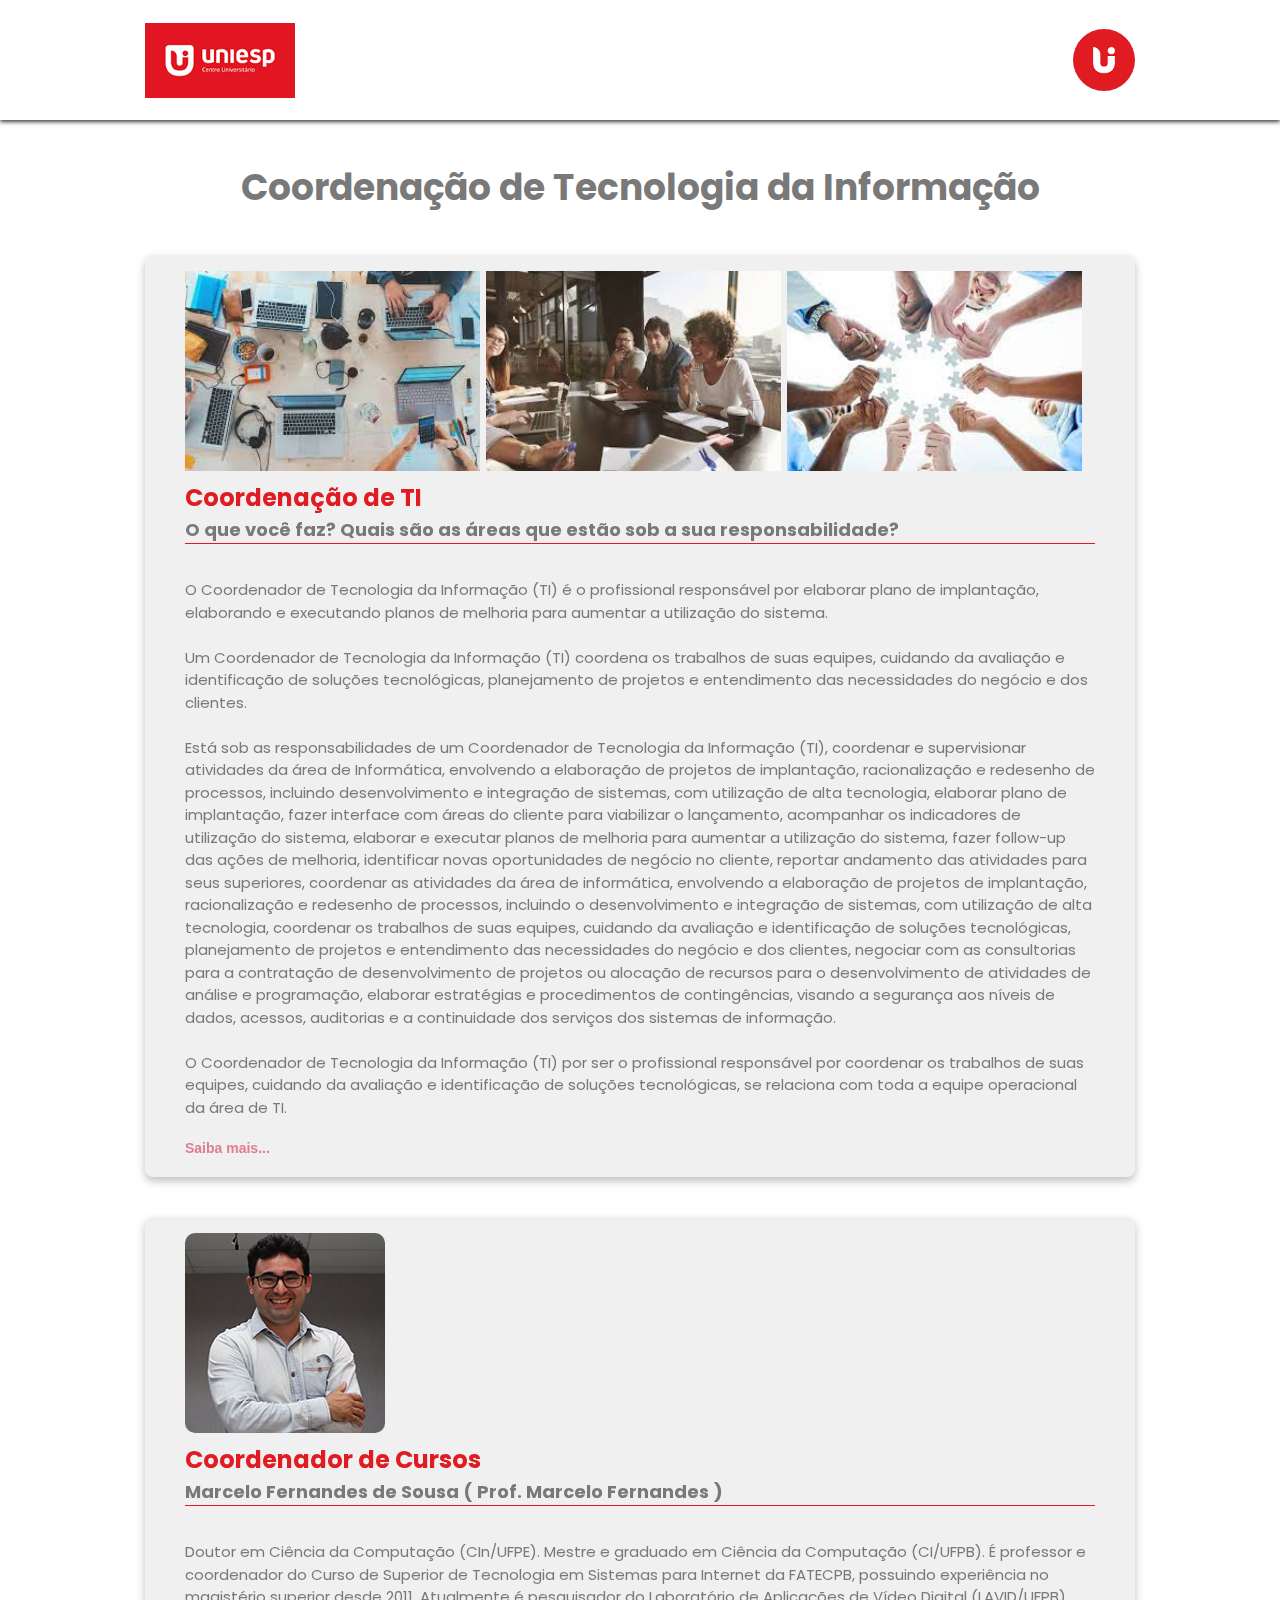
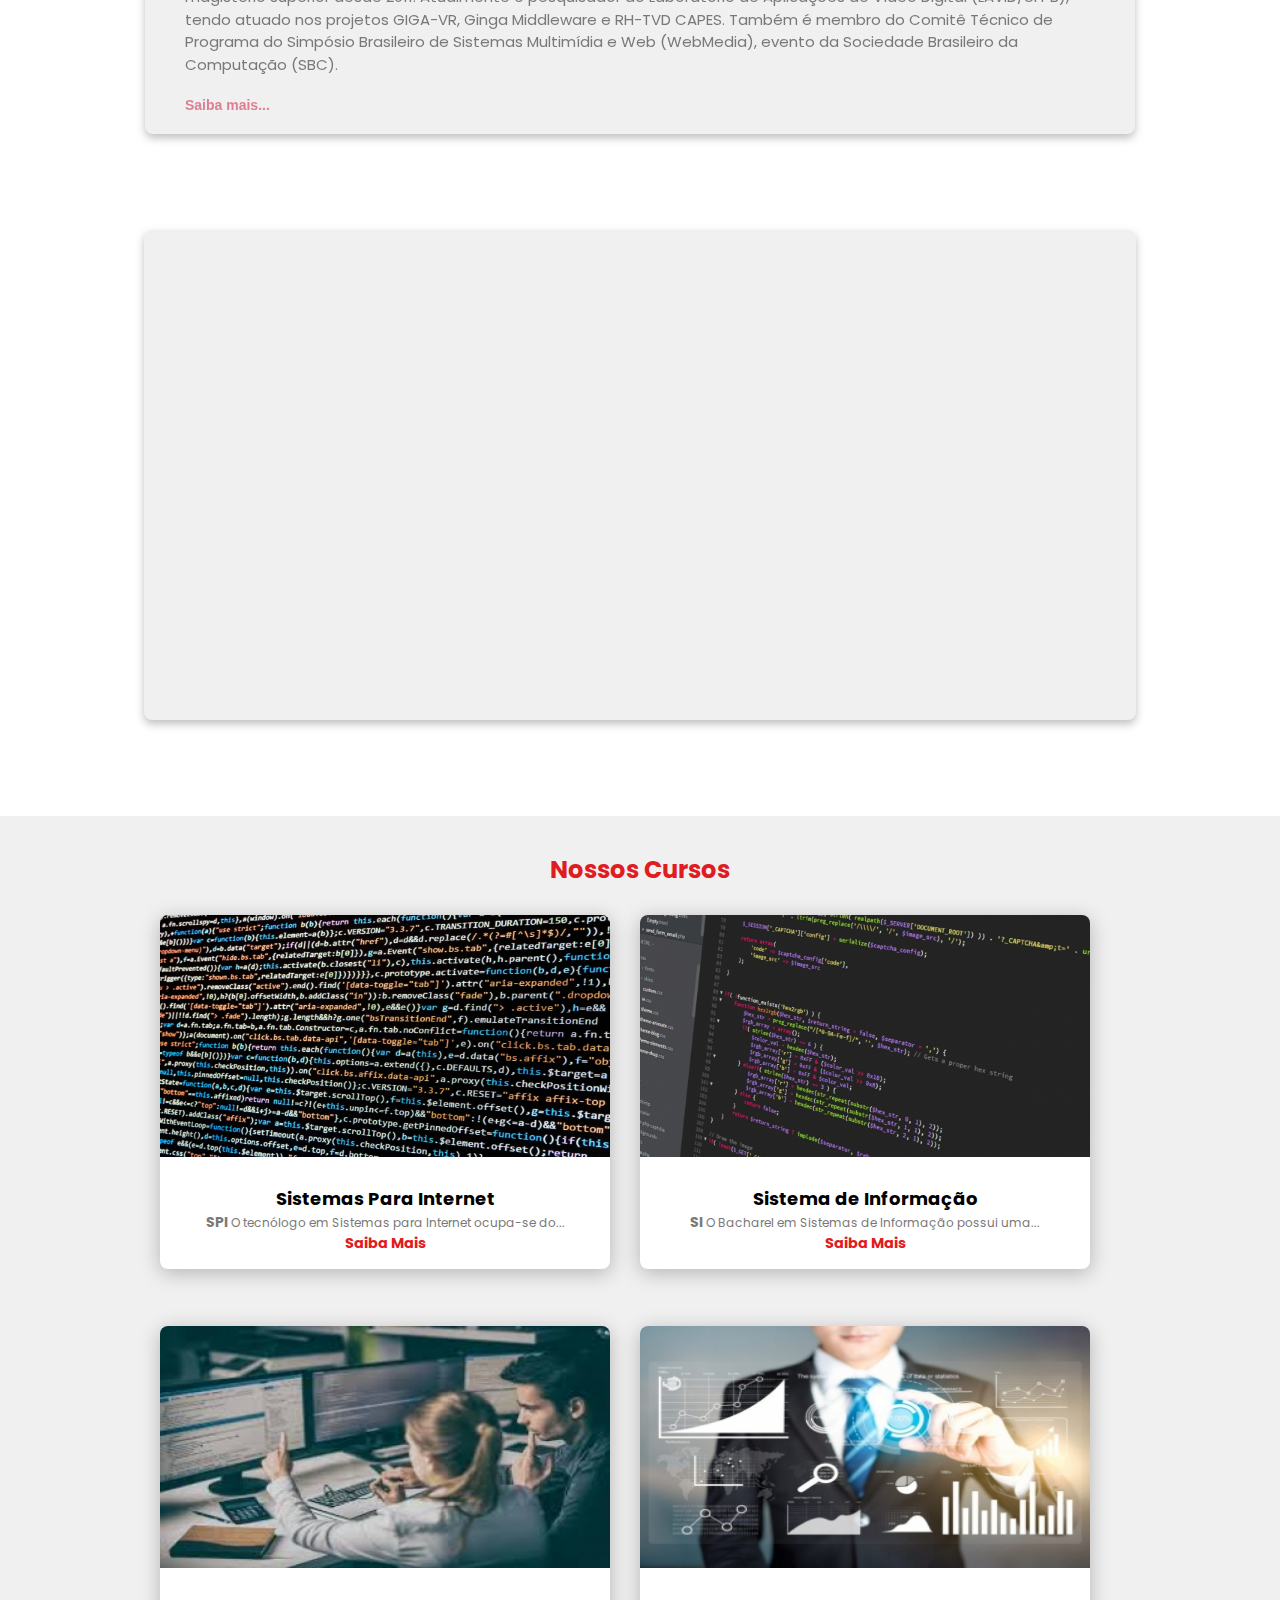
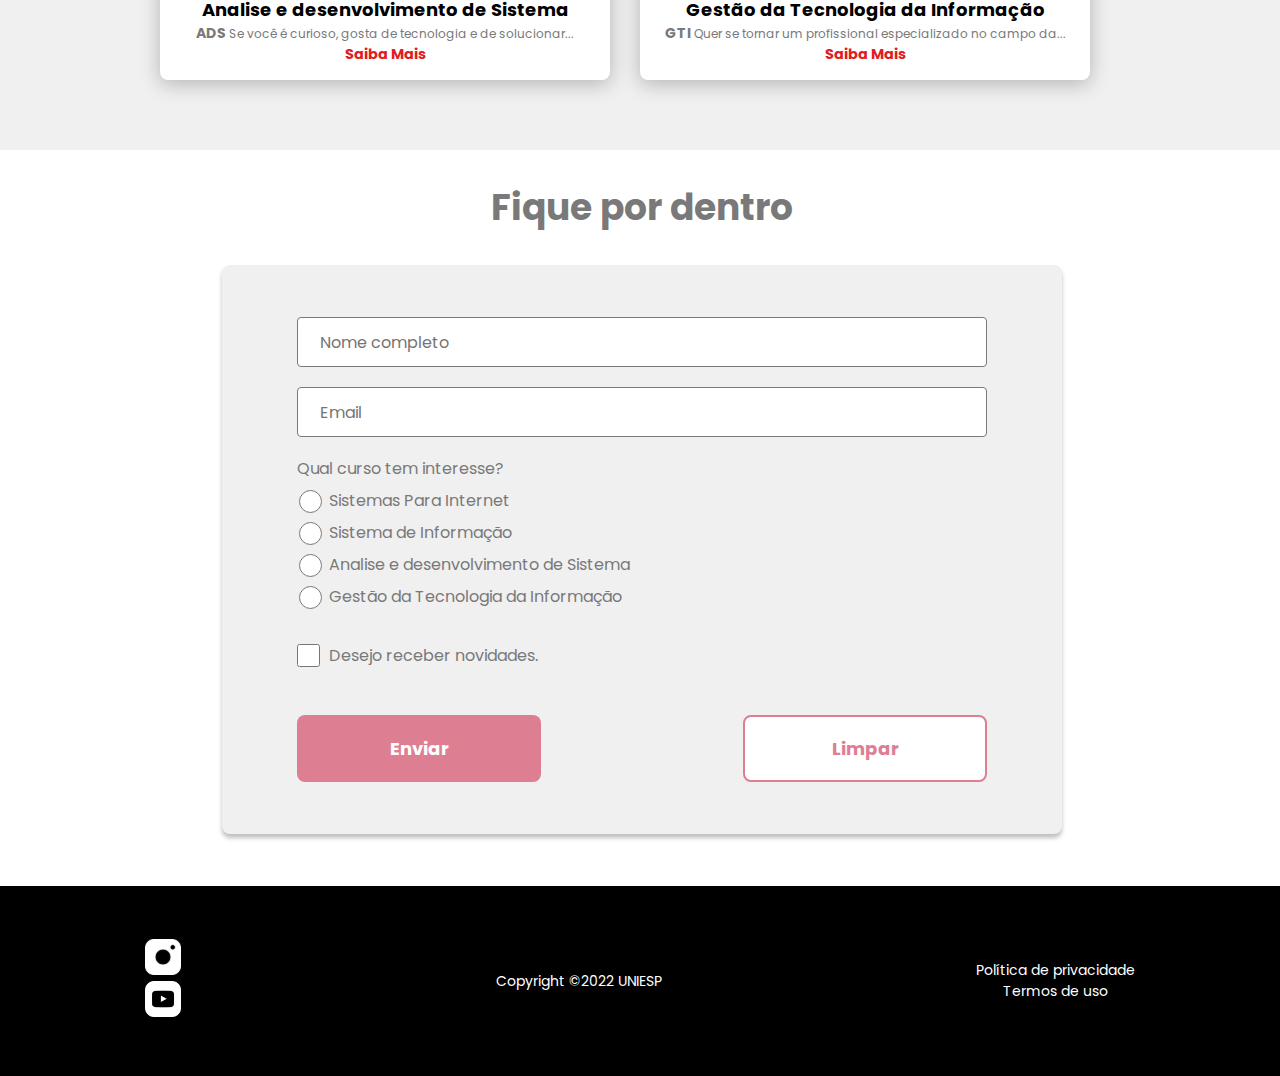
<file: index.html>
<!DOCTYPE html>
<html lang="pt-br">
  <head>
    <meta charset="UTF-8" />
    <meta http-equiv="X-UA-Compatible" content="IE=edge" />
    <meta name="viewport" content="width=device-width, initial-scale=1.0" />
    <title>Coordenação UNIESP</title>

    <link rel="stylesheet" href="css/styles.css" />
  </head>
  <body>
    <header class="nav-container">
      <nav class="nav-main container">
        <a href="#"
          ><img class="nav-title" src="img/logo-iesp.jpg" alt="Logo Iesp"
        /></a>
        <div class="nav-secondary">
          <ul class="nav-items">
            <li><a href="#">Página Inicial</a></li>
            <li><a href="#cursos">Cursos</a></li>
            <li><a href="sobrenos.html">Sobre-nós</a></li>
          </ul>
          <a href="#">
            <img class="uniesp-img" src="img/logo-uniesp.jpg" alt="Uniesp" />
          </a>
        </div>
      </nav>
    </header>

    <main>
      <section id="cod">
        <div class="cod-container container">
          <h2 class="cod-title">Coordenação de Tecnologia da Informação</h2>
          <div class="cod-items">
            <div class="cod-items-item">

              <img class="img-coord" src="img/coordenacao.jfif" alt="Coordenação">
              <img class="img-coord" src="img/coordenacao2.jfif" alt="Coordenação">
              <img class="img-coord" src="img/coordenacao3.jfif" alt="Coordenação">

              <h3 class="cod-item-title">Coordenação de TI</h3>
              <p class="cod-item-subtitle">
                O que você faz? Quais são as áreas que estão sob a sua
                responsabilidade?
              </p>
              <br>
              <p class="cod-item-body">
                O Coordenador de Tecnologia da Informação (TI) é o profissional
                responsável por elaborar plano de implantação, elaborando e
                executando planos de melhoria para aumentar a utilização do
                sistema. <br><br> Um Coordenador de Tecnologia da Informação (TI)
                coordena os trabalhos de suas equipes, cuidando da avaliação e
                identificação de soluções tecnológicas, planejamento de projetos
                e entendimento das necessidades do negócio e dos clientes. <br><br> Está
                sob as responsabilidades de um Coordenador de Tecnologia da
                Informação (TI), coordenar e supervisionar atividades da área de
                Informática, envolvendo a elaboração de projetos de implantação,
                racionalização e redesenho de processos, incluindo
                desenvolvimento e integração de sistemas, com utilização de alta
                tecnologia, elaborar plano de implantação, fazer interface com
                áreas do cliente para viabilizar o lançamento, acompanhar os
                indicadores de utilização do sistema, elaborar e executar planos
                de melhoria para aumentar a utilização do sistema, fazer
                follow-up das ações de melhoria, identificar novas oportunidades
                de negócio no cliente, reportar andamento das atividades para
                seus superiores, coordenar as atividades da área de informática,
                envolvendo a elaboração de projetos de implantação,
                racionalização e redesenho de processos, incluindo o
                desenvolvimento e integração de sistemas, com utilização de alta
                tecnologia, coordenar os trabalhos de suas equipes, cuidando da
                avaliação e identificação de soluções tecnológicas, planejamento
                de projetos e entendimento das necessidades do negócio e dos
                clientes, negociar com as consultorias para a contratação de
                desenvolvimento de projetos ou alocação de recursos para o
                desenvolvimento de atividades de análise e programação, elaborar
                estratégias e procedimentos de contingências, visando a
                segurança aos níveis de dados, acessos, auditorias e a
                continuidade dos serviços dos sistemas de informação. <br><br> O
                Coordenador de Tecnologia da Informação (TI) por ser o
                profissional responsável por coordenar os trabalhos de suas
                equipes, cuidando da avaliação e identificação de soluções
                tecnológicas, se relaciona com toda a equipe operacional da área
                de TI.
              </p>
              <button class="btn-read"><a href="https://www.infojobs.com.br/
              cargo/coordenador-tecnologia-da-informacao-ti">Saiba mais...</a></button>
            </div> 

            <div class="cod-items-item">

              <img class="img-marcelo" src="img/marcelo-sistemas.jpg" alt="Marcelo">

              <h3 class="cod-item-title">Coordenador de Cursos</h3>
              <p class="cod-item-subtitle">
                Marcelo Fernandes de Sousa ( Prof. Marcelo Fernandes )
              </p>
              <br>
              <p class="cod-item-body">
                Doutor em Ciência da Computação (CIn/UFPE). Mestre e graduado em Ciência da Computação (CI/UFPB). 
                É professor e coordenador do Curso de Superior de Tecnologia em Sistemas para Internet da FATECPB, 
                possuindo experiência no magistério superior desde 2011. Atualmente é pesquisador do Laboratório de 
                Aplicações de Vídeo Digital (LAVID/UFPB), tendo atuado nos projetos GIGA-VR, Ginga Middleware e 
                RH-TVD CAPES. Também é membro do Comitê Técnico de Programa do Simpósio Brasileiro de Sistemas 
                Multimídia e Web (WebMedia), evento da Sociedade Brasileiro da Computação (SBC).
              </p>
              <button class="btn-read"> <a href="http://lattes.cnpq.br/1400171371898343">Saiba mais...</a> </button>                  
            </div>

          </div>
        </div>
      </section>

      <section id="cod">
        <div class="cod-container container">
          <div class="cod-items">
            <div class="cod-items-item">
              <iframe width="750" height="450" src="https://www.youtube.com/embed/CITZHLVmFcE" 
              title="YouTube video player" frameborder="0" allow="accelerometer; autoplay; clipboard-write; 
              encrypted-media; gyroscope; picture-in-picture" allowfullscreen></iframe>
            </div>
      </section>

      <section id="cursos">
        <div class="container">
          <div class="cursos-cards">
            <h2 class="cursos-title">Nossos Cursos</h2>
            <div class="cursos-flex">
              <div class="cursos-card">
                <img class="curso-image" src="img/sistemas-para-internet.jpg" alt="Blocos" />
                <h3 class="curso-title">Sistemas Para Internet</h3>
                <p class="curso-publisher">
                  <span>SPI</span> O tecnólogo em Sistemas para Internet ocupa-se do...
                </p>
                <div class="curso-rate"><a href="spi.html">Saiba Mais</a></div>
              </div>
              <div class="cursos-card">
                <img
                  class="curso-image"
                  src="img/sistemas-de-informacao.jpg"
                  alt="Sala de Aula"
                />
                <h3 class="curso-title">Sistema de Informação</h3>
                <p class="curso-publisher">
                  <span>SI</span> O Bacharel em Sistemas de Informação possui uma...
                </p>
                <div class="curso-rate"><a href="sdi.html">Saiba Mais</a></div>
              </div>
              <div class="cursos-card">
                <img
                  class="curso-image"
                  src="img/analise-e-desenvolvimento-de-sistemas.jpg"
                  alt="Horizon Forbidden West"
                />
                <h3 class="curso-title">Analise e desenvolvimento de Sistema</h3>
                <p class="curso-publisher">
                  <span>ADS</span> Se você é curioso, gosta de tecnologia e de solucionar...
                </p>
                <div class="curso-rate"><a href="ads.html">Saiba Mais</a></div>
              </div>

              <div class="cursos-card">
                <img
                  class="curso-image"
                  src="img/gestao-de-ti.jpg"
                  alt="Sala de Aula"
                />
                <h3 class="curso-title">Gestão da Tecnologia da Informação</h3>
                <p class="curso-publisher">
                  <span>GTI</span> Quer se tornar um profissional especializado no campo da...
                </p>
                <div class="curso-rate"><a href="gti.html">Saiba Mais</a></div>
              </div>

            </div>
          </div>
        </div>
      </section>
      <section id="signup">
        <div class="container">
          <h2 class="signup-title">Fique por dentro</h2>
          <div class="signup-form">
            <form action="inscricao.html">
              <input
                class="signup-text-inputs"
                name="name"
                type="text"
                placeholder="Nome completo"
              />
              <input
                class="signup-text-inputs"
                name="email"
                type="email"
                placeholder="Email"
              />
              <div class="favourite-platform">
                <p>Qual curso tem interesse?</p>
                <div class="favourite-platform-radio">
                  <div class="fav-radio-element">
                    <input
                      type="radio"
                      id="favourite-platform-1"
                      name="platform"
                    />
                    <label for="favourite-platform-1"
                      >Sistemas Para Internet</label
                    >
                  </div>
                  <div class="fav-radio-element">
                    <input
                      type="radio"
                      id="favourite-platform-2"
                      name="platform"
                    />
                    <label for="favourite-platform-2"
                      >Sistema de Informação</label
                    >
                  </div>
                  <div class="fav-radio-element">
                    <input
                      type="radio"
                      id="favourite-platform-3"
                      name="platform"
                    />
                    <label for="favourite-platform-3"
                      >Analise e desenvolvimento de Sistema</label
                    >
                  </div>

                  <div class="fav-radio-element">
                    <input
                      type="radio"
                      id="favourite-platform-3"
                      name="platform"
                    />
                    <label for="favourite-platform-3">Gestão da Tecnologia da Informação</label>
                  </div>
                </div>
                <div class="allow-cod-check">
                  <input type="checkbox" id="allow-cod" name="allow-cod" />
                  <label for="allow-cod">Desejo receber novidades.</label>
                </div>
              </div>
              <div class="btns-submit-reset">
                <input type="submit" value="Enviar" />
                <input type="reset" value="Limpar" />
              </div>
            </form>
          </div>
        </div>
      </section>

      <footer>
        <div class="container">
          <div class="footer-social">
            <a href="https://www.instagram.com/soumaisuniesp/">
              <img src="img/instagram.svg" alt="Instagram" />
            </a>
            <a href="https://www.youtube.com/channel/UCpOKic-3-xzG6U2XQ3zJJvg">
              <img src="img/youtube.png" alt="Youtube" />
            </a>
          </div>
          <p class="footer-rights">Copyright ©2022 UNIESP</p>
          <div class="footer-terms">
            <a href="#">Política de privacidade</a>
            <a href="#">Termos de uso</a>
          </div>
        </div>
      </footer>
    </main>
  </body>
</html>
</file>
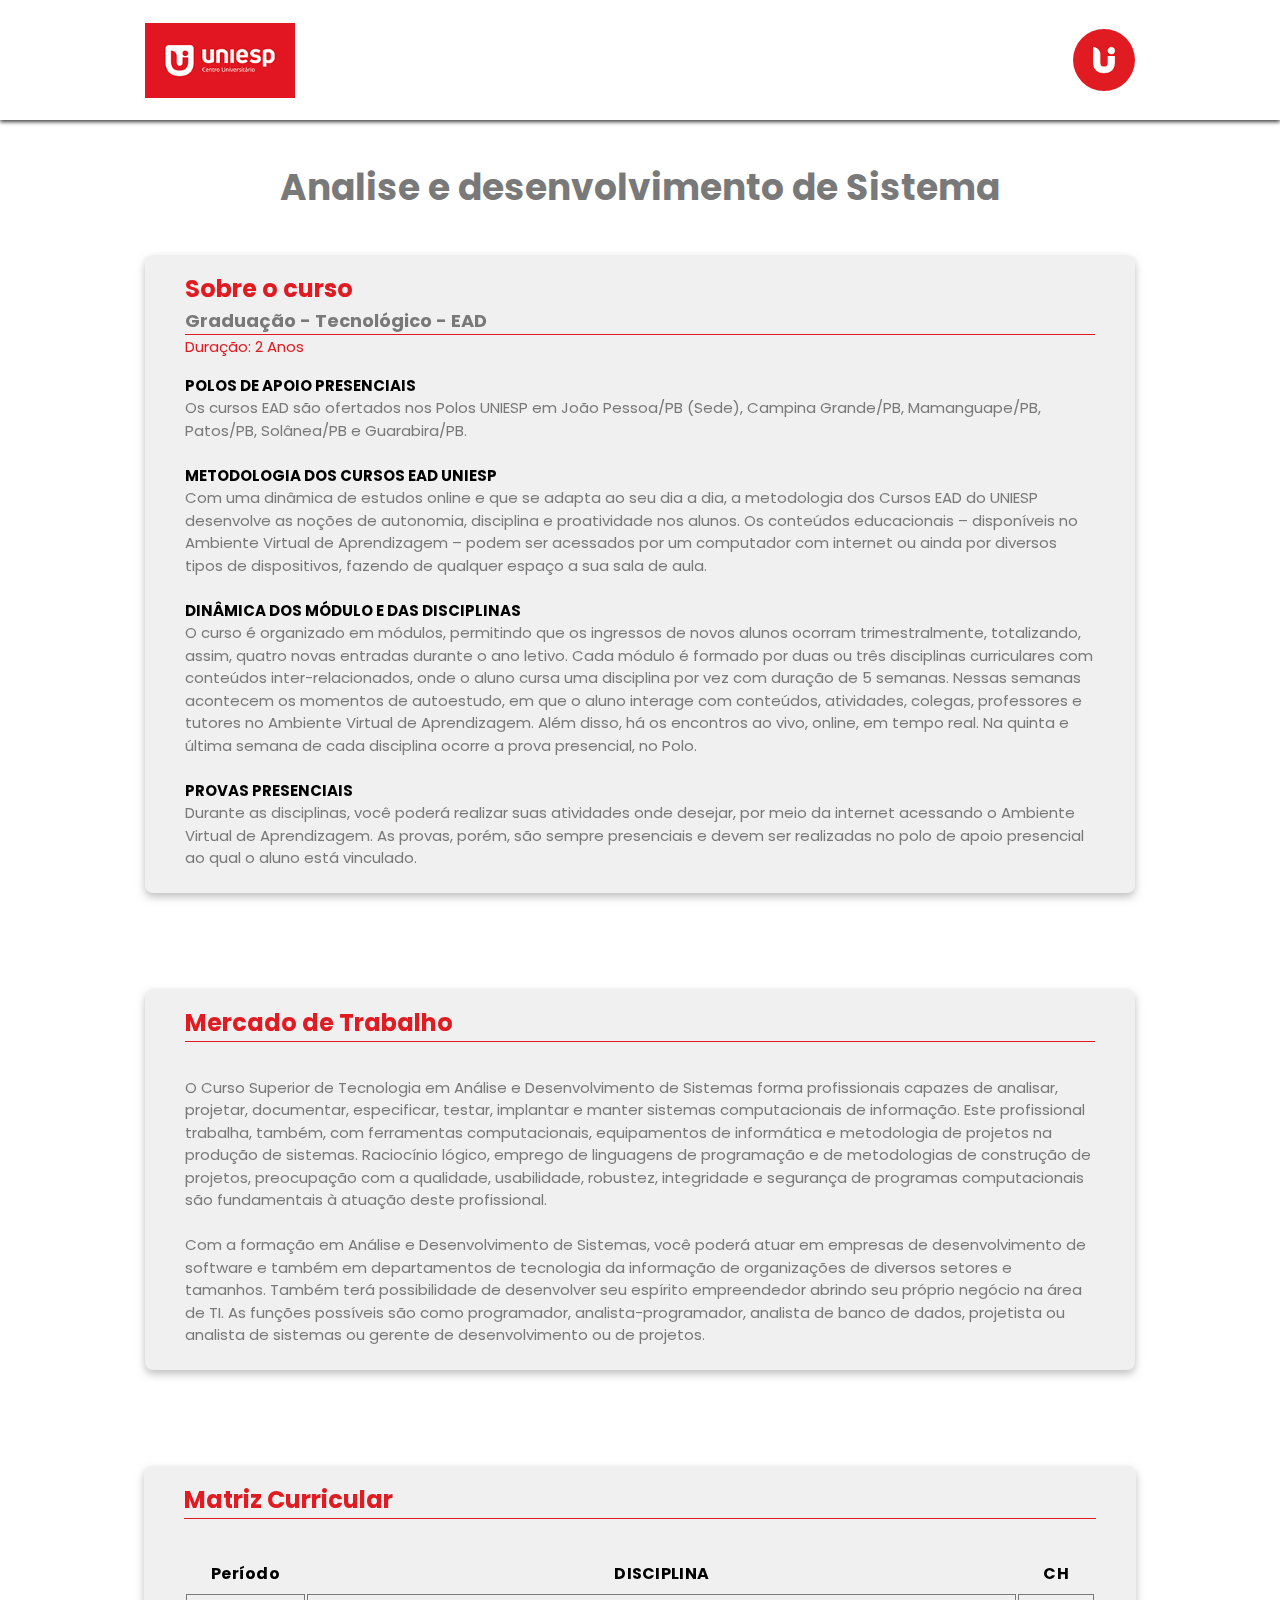
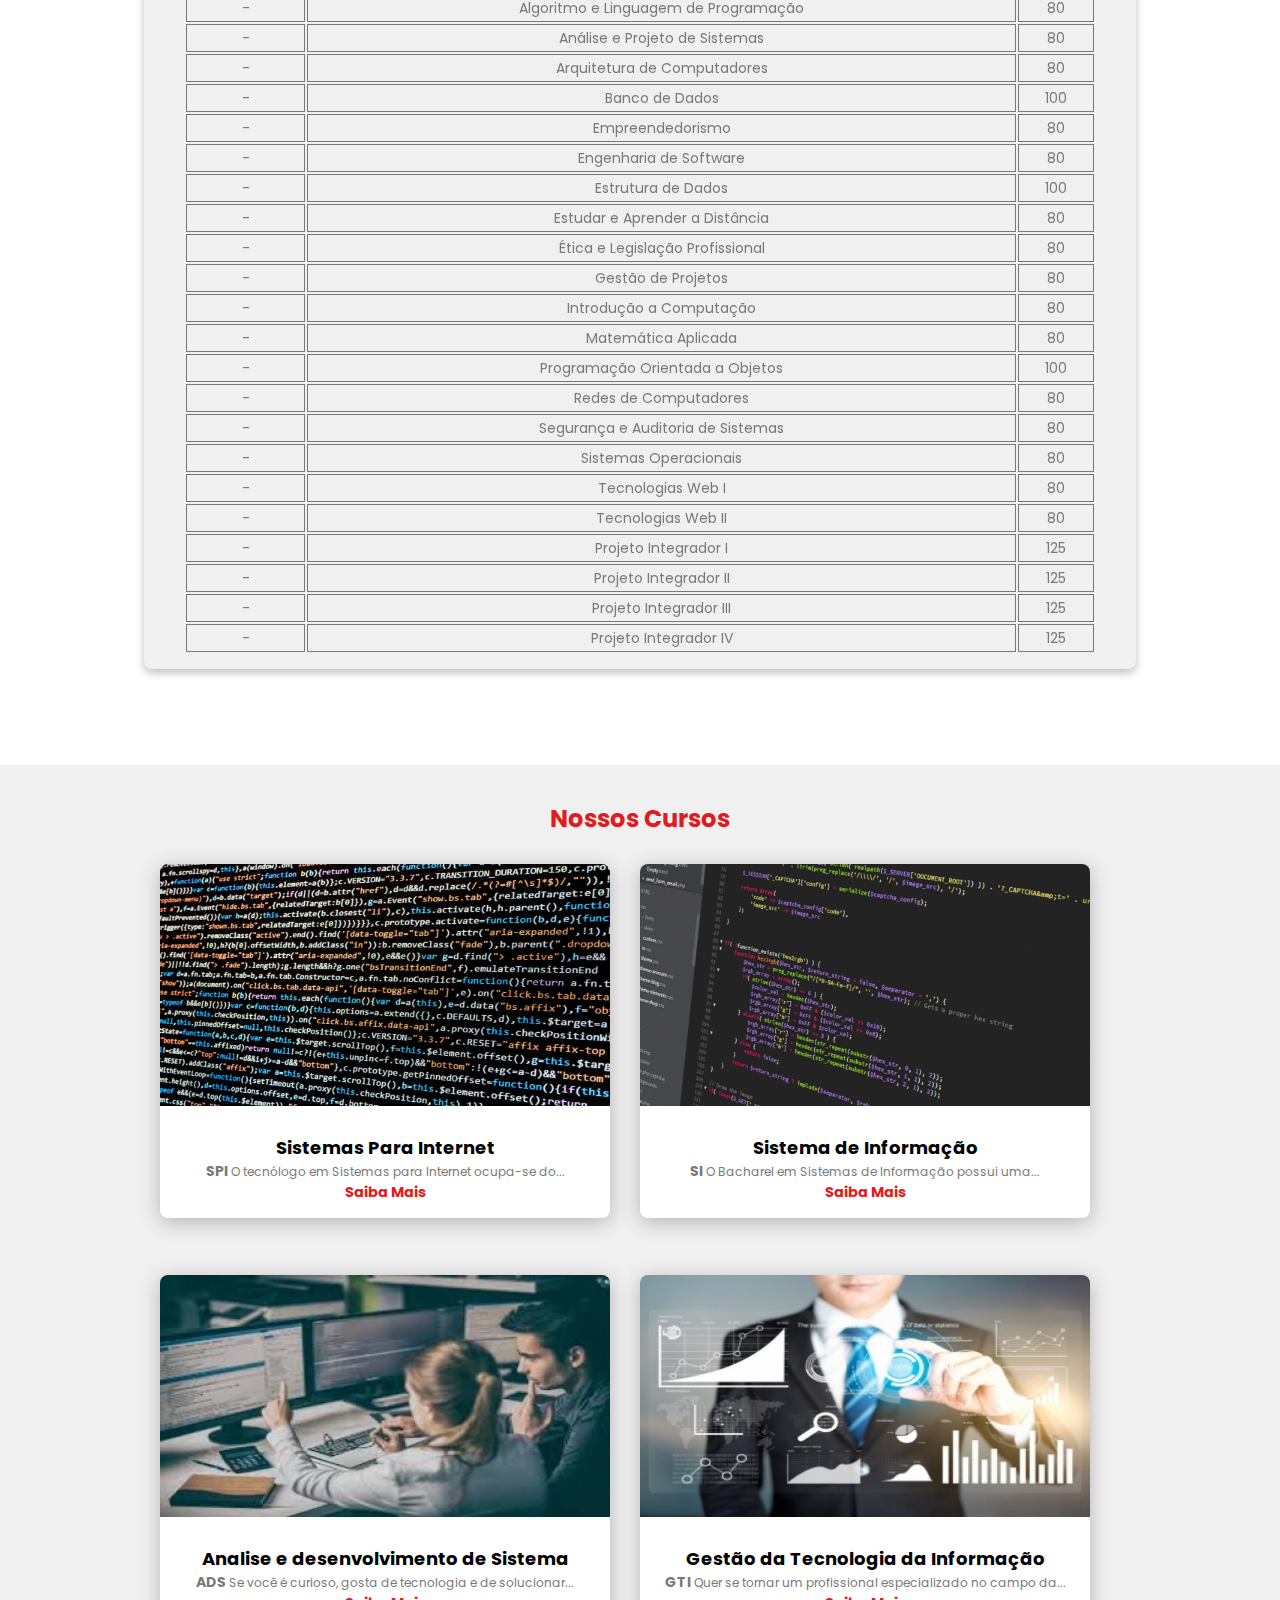
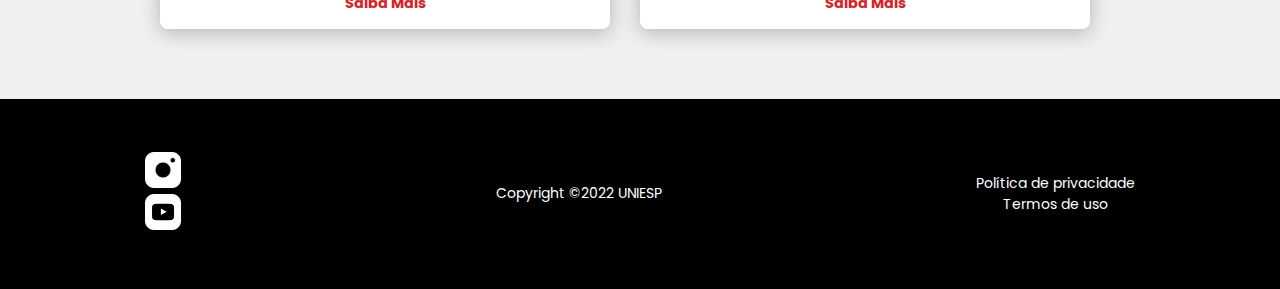
<file: ads.html>
<!DOCTYPE html>
<html lang="pt-br">
  <head>
    <meta charset="UTF-8" />
    <meta http-equiv="X-UA-Compatible" content="IE=edge" />
    <meta name="viewport" content="width=device-width, initial-scale=1.0" />
    <title>Analise e desenvolvimento de Sistema</title>

    <link rel="stylesheet" href="css/styles.css" />
  </head>
  <body>
    <header class="nav-container">
      <nav class="nav-main container">
        <a href="#"
          ><img class="nav-title" src="img/logo-iesp.jpg" alt="Logo Iesp"
        /></a>
        <div class="nav-secondary">
          <ul class="nav-items">
            <li><a href="index.html">Página Inicial</a></li>
            <li><a href="#cursos">Cursos</a></li>
            <li><a href="sobrenos.html">Sobre-nós</a></li>
          </ul>
          <a href="#">
            <img class="uniesp-img" src="img/logo-uniesp.jpg" alt="Uniesp" />
          </a>
        </div>
      </nav>
    </header>

    <main>
      <section id="cod">
        <div class="cod-container container">
          <h2 class="cod-title">Analise e desenvolvimento de Sistema</h2>
          <div class="cod-items">
            <div class="cod-items-item">
              <h3 class="cod-item-title">Sobre o curso</h3>
              <p class="cod-item-subtitle">Graduação - Tecnológico - EAD</p>
              <time class="cod-item-date" datetime="2022-02-23"
                >Duração: 2 Anos</time
              >
              <p class="cod-item-body">
                <span class="spans-diferenciais">POLOS DE APOIO PRESENCIAIS</span>
                <br>
                Os cursos EAD são ofertados nos Polos
                UNIESP em João Pessoa/PB (Sede), Campina Grande/PB,
                Mamanguape/PB, Patos/PB, Solânea/PB e Guarabira/PB. 
                <br><br>
                <span class="spans-diferenciais">METODOLOGIA DOS CURSOS EAD UNIESP</span> 
                <br>
                Com uma dinâmica de estudos online e que
                se adapta ao seu dia a dia, a metodologia dos Cursos EAD do
                UNIESP desenvolve as noções de autonomia, disciplina e
                proatividade nos alunos. Os conteúdos educacionais – disponíveis
                no Ambiente Virtual de Aprendizagem – podem ser acessados por um
                computador com internet ou ainda por diversos tipos de
                dispositivos, fazendo de qualquer espaço a sua sala de aula.
                <br><br>
                <span class="spans-diferenciais">DINÂMICA DOS MÓDULO E DAS DISCIPLINAS</span>
                <br>
                O curso é organizado em
                módulos, permitindo que os ingressos de novos alunos ocorram
                trimestralmente, totalizando, assim, quatro novas entradas
                durante o ano letivo. Cada módulo é formado por duas ou três
                disciplinas curriculares com conteúdos inter-relacionados, onde
                o aluno cursa uma disciplina por vez com duração de 5 semanas.
                Nessas semanas acontecem os momentos de autoestudo, em que o
                aluno interage com conteúdos, atividades, colegas, professores e
                tutores no Ambiente Virtual de Aprendizagem. Além disso, há os
                encontros ao vivo, online, em tempo real. Na quinta e última
                semana de cada disciplina ocorre a prova presencial, no Polo.
                <br><br>
                <span class="spans-diferenciais">PROVAS PRESENCIAIS</span> 
                <br>
                Durante as disciplinas, você poderá realizar
                suas atividades onde desejar, por meio da internet acessando o
                Ambiente Virtual de Aprendizagem. As provas, porém, são sempre
                presenciais e devem ser realizadas no polo de apoio presencial
                ao qual o aluno está vinculado.
              </p>
            </div>
          </div>
        </div>
      </section>

      <section id="cod">
        <div class="cod-container container">
          <div class="cod-items">
            <div class="cod-items-item">
              <h3 class="cod-item-title">Mercado de Trabalho</h3>
              <p class="cod-item-subtitle"></p>
              <br />
              <p class="cod-item-body">
                O Curso Superior de Tecnologia em Análise e Desenvolvimento de
                Sistemas forma profissionais capazes de analisar, projetar,
                documentar, especificar, testar, implantar e manter sistemas
                computacionais de informação. Este profissional trabalha,
                também, com ferramentas computacionais, equipamentos de
                informática e metodologia de projetos na produção de sistemas.
                Raciocínio lógico, emprego de linguagens de programação e de
                metodologias de construção de projetos, preocupação com a
                qualidade, usabilidade, robustez, integridade e segurança de
                programas computacionais são fundamentais à atuação deste
                profissional.
                <br /><br />
                Com a formação em Análise e Desenvolvimento de Sistemas, você
                poderá atuar em empresas de desenvolvimento de software e também
                em departamentos de tecnologia da informação de organizações de
                diversos setores e tamanhos. Também terá possibilidade de
                desenvolver seu espírito empreendedor abrindo seu próprio
                negócio na área de TI. As funções possíveis são como
                programador, analista-programador, analista de banco de dados,
                projetista ou analista de sistemas ou gerente de desenvolvimento
                ou de projetos.
              </p>
            </div>
          </div>
        </div>
      </section>

      <section id="cod">
        <div class="cod-container container">
          <div class="cod-items">
            <div class="cod-items-item">
              <h3 class="cod-item-title">Matriz Curricular</h3>
              <p class="cod-item-subtitle"></p>
              <br />
              <div class="tt-cart-table table-responsive">
                <table>
                  <thead>
                    <tr>
                      <th width="4%" class="txt-center">Período</th>
                      <th>DISCIPLINA</th>
                      <th width="5%" class="txt-center">CH</th>
                    </tr>
                  </thead>
                  <tbody>
                    <tr>
                      <th class="txt-center">-</th>
                      <th>Algoritmo e Linguagem de Programação</th>
                      <th class="txt-center">80</th>
                    </tr>
                    <tr>
                      <th class="txt-center">-</th>
                      <th>Análise e Projeto de Sistemas</th>
                      <th class="txt-center">80</th>
                    </tr>
                    <tr>
                      <th class="txt-center">-</th>
                      <th>Arquitetura de Computadores</th>
                      <th class="txt-center">80</th>
                    </tr>
                    <tr>
                      <th class="txt-center">-</th>
                      <th>Banco de Dados</th>
                      <th class="txt-center">100</th>
                    </tr>
                    <tr>
                      <th class="txt-center">-</th>
                      <th>Empreendedorismo</th>
                      <th class="txt-center">80</th>
                    </tr>
                    <tr>
                      <th class="txt-center">-</th>
                      <th>Engenharia de Software</th>
                      <th class="txt-center">80</th>
                    </tr>
                    <tr>
                      <th class="txt-center">-</th>
                      <th>Estrutura de Dados</th>
                      <th class="txt-center">100</th>
                    </tr>
                    <tr>
                      <th class="txt-center">-</th>
                      <th>Estudar e Aprender a Distância</th>
                      <th class="txt-center">80</th>
                    </tr>
                    <tr>
                      <th class="txt-center">-</th>
                      <th>Ética e Legislação Profissional</th>
                      <th class="txt-center">80</th>
                    </tr>
                    <tr>
                      <th class="txt-center">-</th>
                      <th>Gestão de Projetos</th>
                      <th class="txt-center">80</th>
                    </tr>
                    <tr>
                      <th class="txt-center">-</th>
                      <th>Introdução a Computação</th>
                      <th class="txt-center">80</th>
                    </tr>
                    <tr>
                      <th class="txt-center">-</th>
                      <th>Matemática Aplicada</th>
                      <th class="txt-center">80</th>
                    </tr>
                    <tr>
                      <th class="txt-center">-</th>
                      <th>Programação Orientada a Objetos</th>
                      <th class="txt-center">100</th>
                    </tr>
                    <tr>
                      <th class="txt-center">-</th>
                      <th>Redes de Computadores</th>
                      <th class="txt-center">80</th>
                    </tr>
                    <tr>
                      <th class="txt-center">-</th>
                      <th>Segurança e Auditoria de Sistemas</th>
                      <th class="txt-center">80</th>
                    </tr>
                    <tr>
                      <th class="txt-center">-</th>
                      <th>Sistemas Operacionais</th>
                      <th class="txt-center">80</th>
                    </tr>
                    <tr>
                      <th class="txt-center">-</th>
                      <th>Tecnologias Web I</th>
                      <th class="txt-center">80</th>
                    </tr>
                    <tr>
                      <th class="txt-center">-</th>
                      <th>Tecnologias Web II</th>
                      <th class="txt-center">80</th>
                    </tr>
                    <tr>
                      <th class="txt-center">-</th>
                      <th>Projeto Integrador I</th>
                      <th class="txt-center">125</th>
                    </tr>
                    <tr>
                      <th class="txt-center">-</th>
                      <th>Projeto Integrador II</th>
                      <th class="txt-center">125</th>
                    </tr>
                    <tr>
                      <th class="txt-center">-</th>
                      <th>Projeto Integrador III</th>
                      <th class="txt-center">125</th>
                    </tr>
                    <tr>
                      <th class="txt-center">-</th>
                      <th>Projeto Integrador IV</th>
                      <th class="txt-center">125</th>
                    </tr>
                  </tbody>
                </table>
              </div>
            </div>
          </div>
        </div>
      </section>

      <section id="cursos">
        <div class="container">
          <div class="cursos-cards">
            <h2 class="cursos-title">Nossos Cursos</h2>
            <div class="cursos-flex">
              <div class="cursos-card">
                <img
                  class="curso-image"
                  src="img/sistemas-para-internet.jpg"
                  alt="Blocos"
                />
                <h3 class="curso-title">Sistemas Para Internet</h3>
                <p class="curso-publisher">
                  <span>SPI</span> O tecnólogo em Sistemas para Internet
                  ocupa-se do...
                </p>
                <div class="curso-rate"><a href="spi.html">Saiba Mais</a></div>
              </div>
              <div class="cursos-card">
                <img
                  class="curso-image"
                  src="img/sistemas-de-informacao.jpg"
                  alt="Sala de Aula"
                />
                <h3 class="curso-title">Sistema de Informação</h3>
                <p class="curso-publisher">
                  <span>SI</span> O Bacharel em Sistemas de Informação possui
                  uma...
                </p>
                <div class="curso-rate"><a href="sdi.html">Saiba Mais</a></div>
              </div>
              <div class="cursos-card">
                <img
                  class="curso-image"
                  src="img/analise-e-desenvolvimento-de-sistemas.jpg"
                  alt="Horizon Forbidden West"
                />
                <h3 class="curso-title">
                  Analise e desenvolvimento de Sistema
                </h3>
                <p class="curso-publisher">
                  <span>ADS</span> Se você é curioso, gosta de tecnologia e de
                  solucionar...
                </p>
                <div class="curso-rate"><a href="ads.html">Saiba Mais</a></div>
              </div>

              <div class="cursos-card">
                <img
                  class="curso-image"
                  src="img/gestao-de-ti.jpg"
                  alt="Sala de Aula"
                />
                <h3 class="curso-title">Gestão da Tecnologia da Informação</h3>
                <p class="curso-publisher">
                  <span>GTI</span> Quer se tornar um profissional especializado
                  no campo da...
                </p>
                <div class="curso-rate"><a href="gti.html">Saiba Mais</a></div>
              </div>
            </div>
          </div>
        </div>
      </section>

      <footer>
        <div class="container">
          <div class="footer-social">
            <a href="https://www.instagram.com/soumaisuniesp/">
              <img src="img/instagram.svg" alt="Instagram" />
            </a>
            <a href="https://www.youtube.com/channel/UCpOKic-3-xzG6U2XQ3zJJvg">
              <img src="img/youtube.png" alt="Youtube" />
            </a>
          </div>
          <p class="footer-rights">Copyright ©2022 UNIESP</p>
          <div class="footer-terms">
            <a href="#">Política de privacidade</a>
            <a href="#">Termos de uso</a>
          </div>
        </div>
      </footer>
    </main>
  </body>
</html>
</file>
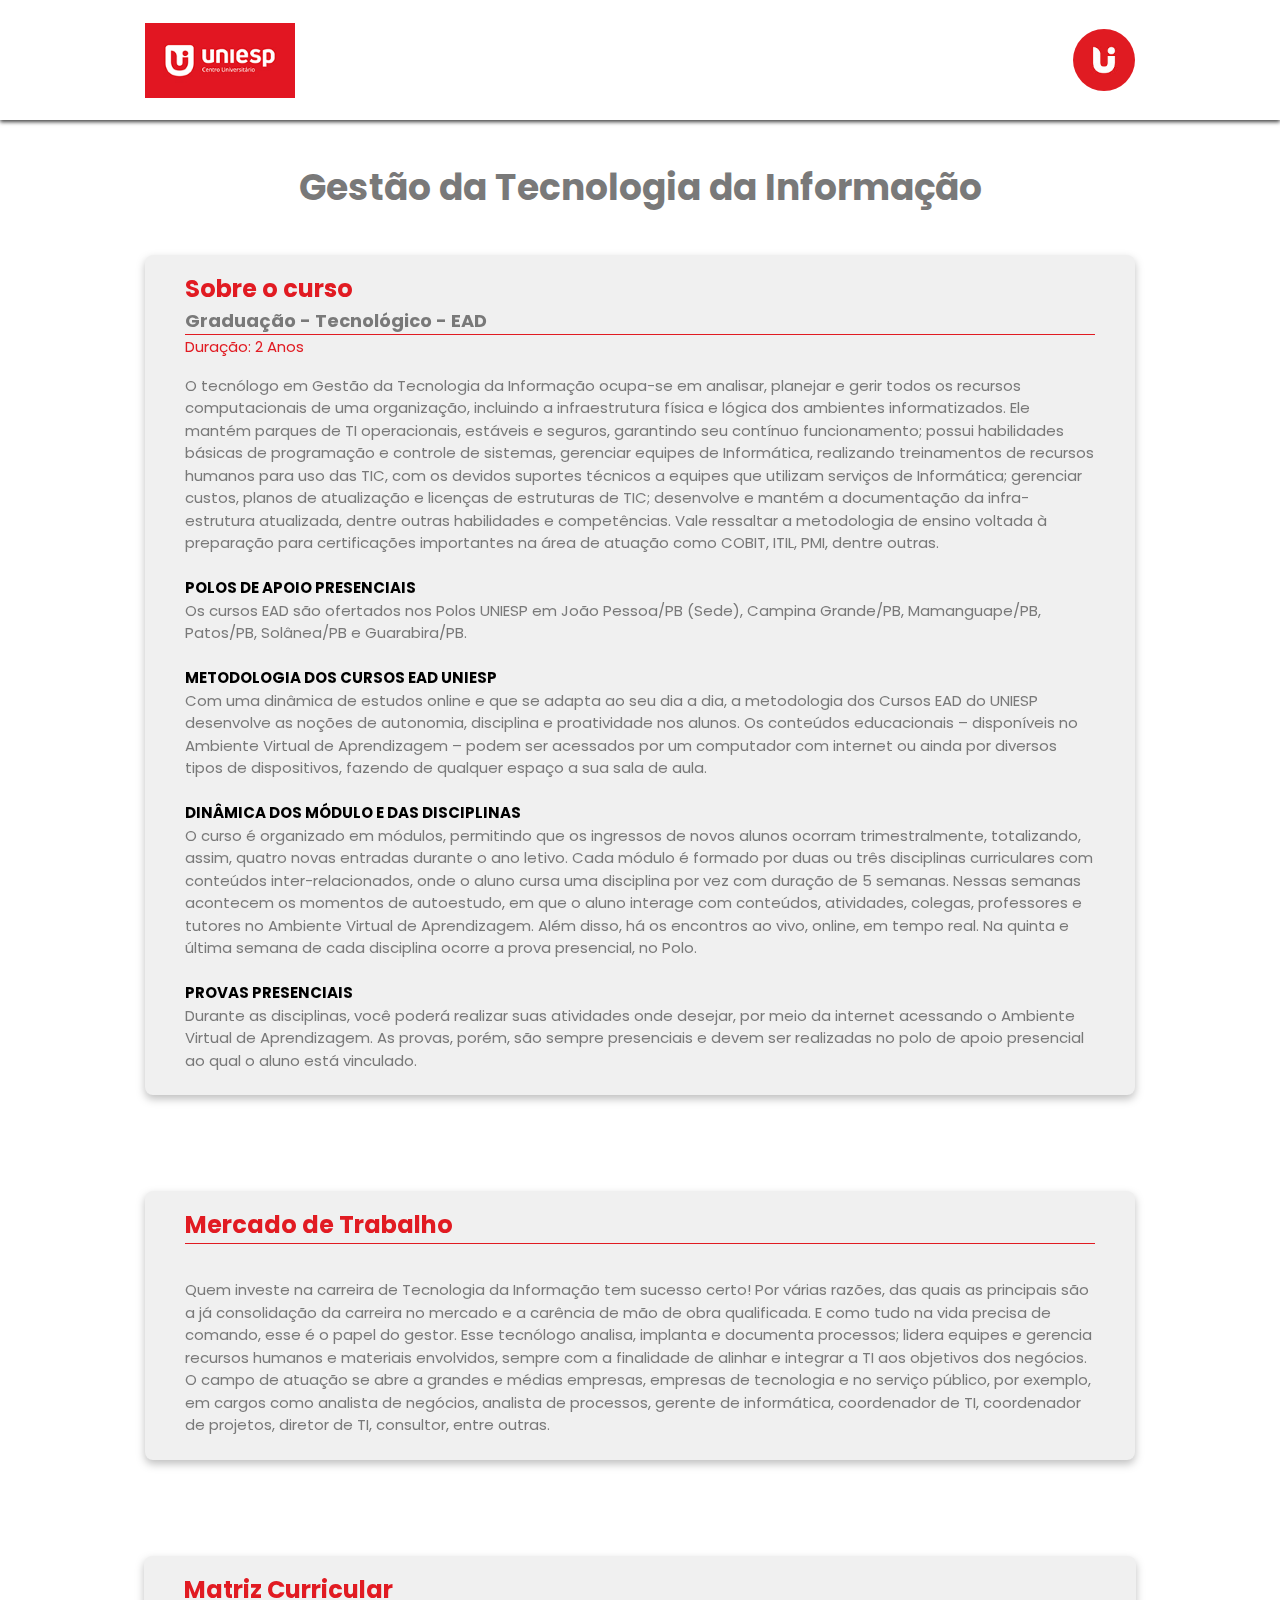
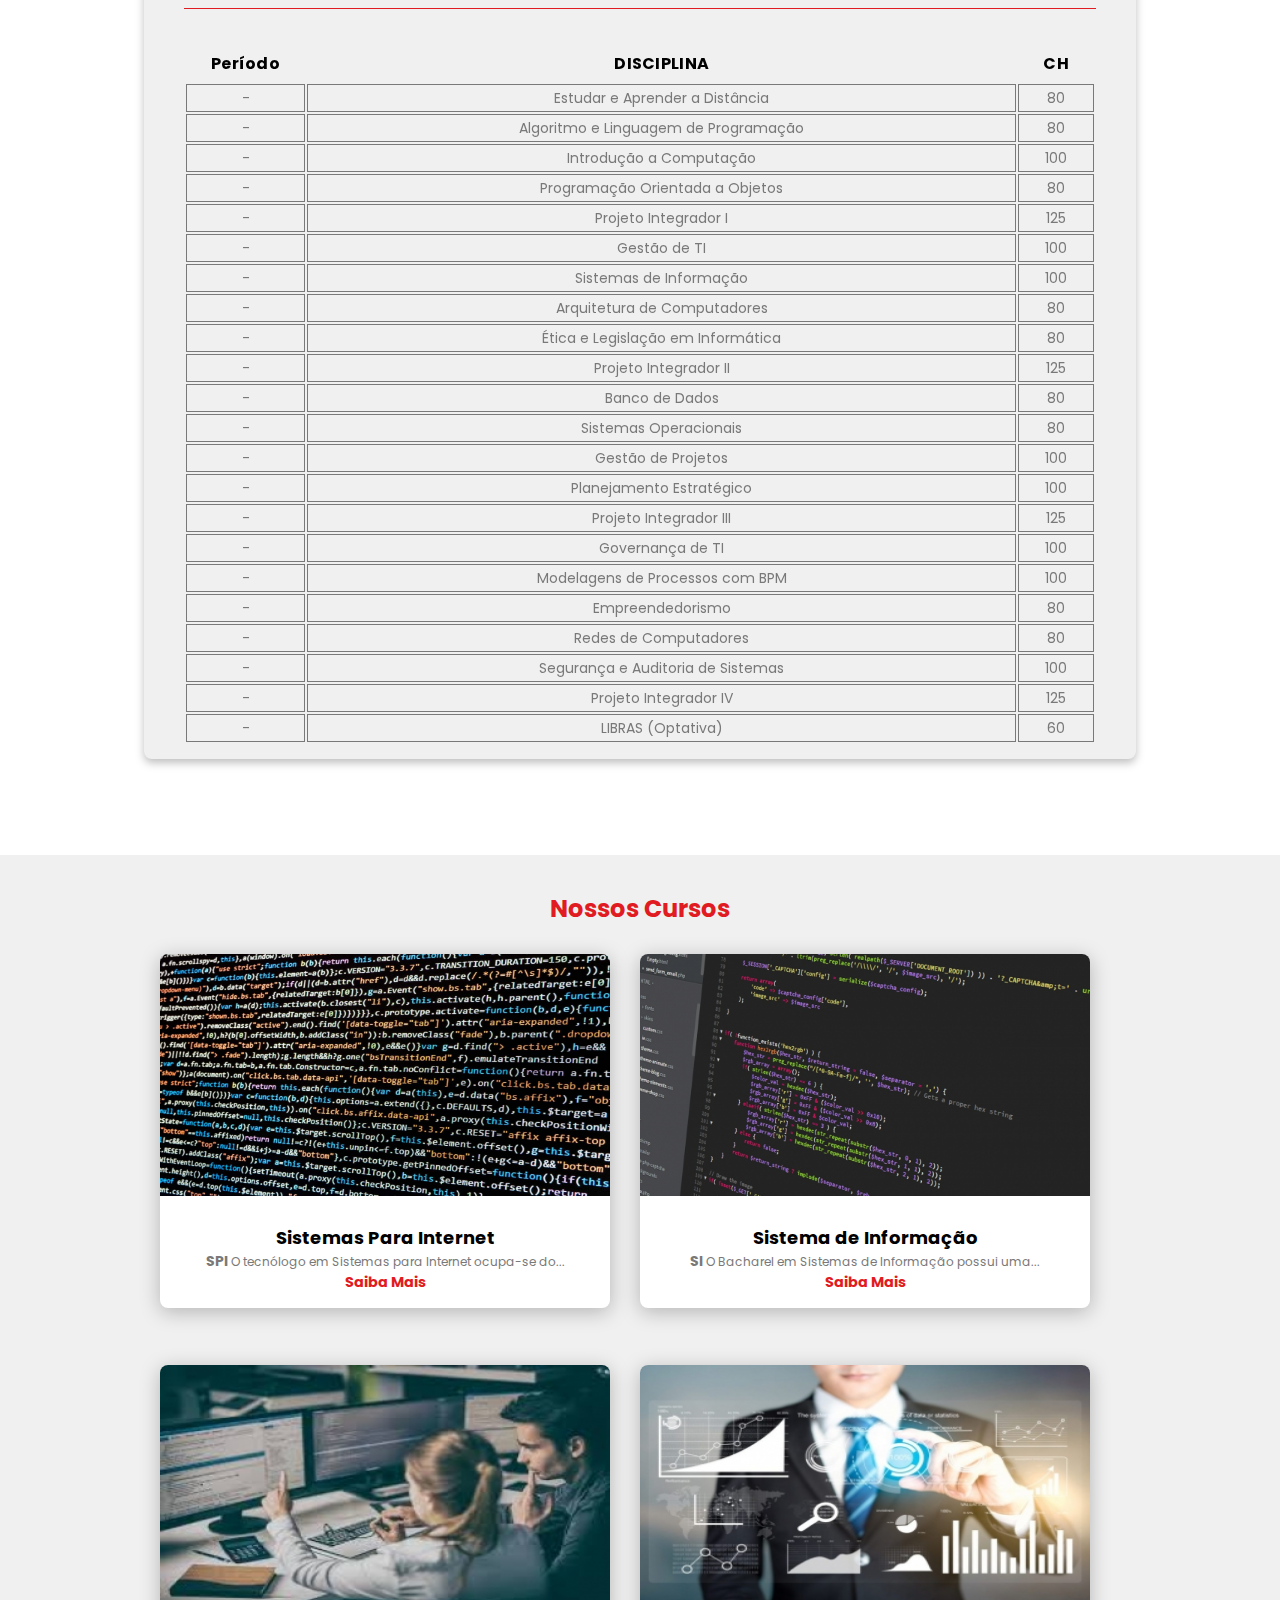
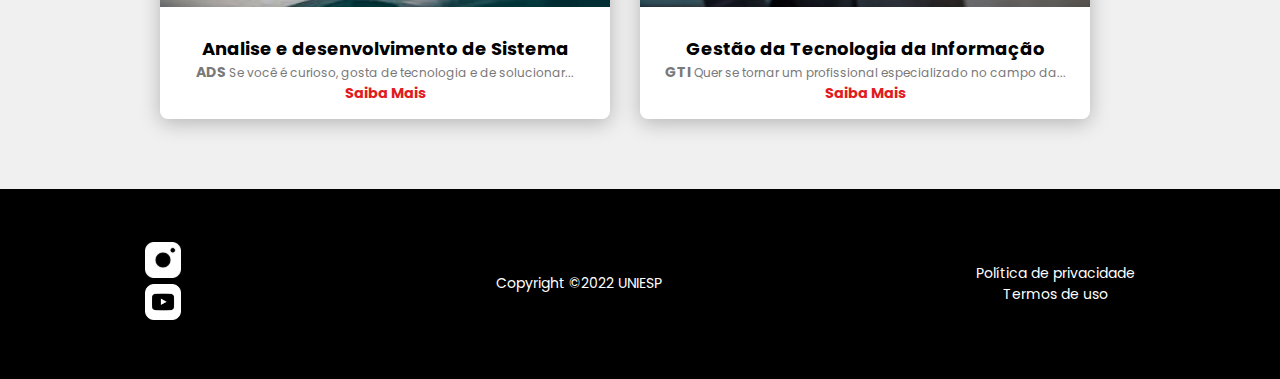
<file: gti.html>
<!DOCTYPE html>
<html lang="pt-br">
  <head>
    <meta charset="UTF-8" />
    <meta http-equiv="X-UA-Compatible" content="IE=edge" />
    <meta name="viewport" content="width=device-width, initial-scale=1.0" />
    <title>Gestão da Tecnologia da Informação</title>

    <link rel="stylesheet" href="css/styles.css" />
  </head>
  <body>
    <header class="nav-container">
      <nav class="nav-main container">
        <a href="#"
          ><img class="nav-title" src="img/logo-iesp.jpg" alt="Logo Iesp"
        /></a>
        <div class="nav-secondary">
          <ul class="nav-items">
            <li><a href="index.html">Página Inicial</a></li>
            <li><a href="#cursos">Cursos</a></li>
            <li><a href="sobrenos.html">Sobre-nós</a></li>
          </ul>
          <a href="#">
            <img class="uniesp-img" src="img/logo-uniesp.jpg" alt="Uniesp" />
          </a>
        </div>
      </nav>
    </header>

    <main>
      <section id="cod">
        <div class="cod-container container">
          <h2 class="cod-title">Gestão da Tecnologia da Informação</h2>
          <div class="cod-items">
            <div class="cod-items-item">
              <h3 class="cod-item-title">Sobre o curso</h3>
              <p class="cod-item-subtitle">Graduação - Tecnológico - EAD</p>
              <time class="cod-item-date" datetime="2022-02-23"
                >Duração: 2 Anos</time
              >

              <p class="cod-item-body">
                O tecnólogo em Gestão da Tecnologia da Informação ocupa-se em
                analisar, planejar e gerir todos os recursos computacionais de
                uma organização, incluindo a infraestrutura física e lógica dos
                ambientes informatizados. Ele mantém parques de TI operacionais,
                estáveis e seguros, garantindo seu contínuo funcionamento;
                possui habilidades básicas de programação e controle de
                sistemas, gerenciar equipes de Informática, realizando
                treinamentos de recursos humanos para uso das TIC, com os
                devidos suportes técnicos a equipes que utilizam serviços de
                Informática; gerenciar custos, planos de atualização e licenças
                de estruturas de TIC; desenvolve e mantém a documentação da
                infra-estrutura atualizada, dentre outras habilidades e
                competências. Vale ressaltar a metodologia de ensino voltada à
                preparação para certificações importantes na área de atuação
                como COBIT, ITIL, PMI, dentre outras.
                <br /><br />
                <span class="spans-diferenciais"
                  >POLOS DE APOIO PRESENCIAIS</span
                >
                <br />
                Os cursos EAD são ofertados nos Polos UNIESP em João Pessoa/PB
                (Sede), Campina Grande/PB, Mamanguape/PB, Patos/PB, Solânea/PB e
                Guarabira/PB.
                <br /><br />
                <span class="spans-diferenciais"
                  >METODOLOGIA DOS CURSOS EAD UNIESP</span
                >
                <br />
                Com uma dinâmica de estudos online e que se adapta ao seu dia a
                dia, a metodologia dos Cursos EAD do UNIESP desenvolve as noções
                de autonomia, disciplina e proatividade nos alunos. Os conteúdos
                educacionais – disponíveis no Ambiente Virtual de Aprendizagem –
                podem ser acessados por um computador com internet ou ainda por
                diversos tipos de dispositivos, fazendo de qualquer espaço a sua
                sala de aula.
                <br /><br />
                <span class="spans-diferenciais"
                  >DINÂMICA DOS MÓDULO E DAS DISCIPLINAS</span
                >
                <br />
                O curso é organizado em módulos, permitindo que os ingressos de
                novos alunos ocorram trimestralmente, totalizando, assim, quatro
                novas entradas durante o ano letivo. Cada módulo é formado por
                duas ou três disciplinas curriculares com conteúdos
                inter-relacionados, onde o aluno cursa uma disciplina por vez
                com duração de 5 semanas. Nessas semanas acontecem os momentos
                de autoestudo, em que o aluno interage com conteúdos,
                atividades, colegas, professores e tutores no Ambiente Virtual
                de Aprendizagem. Além disso, há os encontros ao vivo, online, em
                tempo real. Na quinta e última semana de cada disciplina ocorre
                a prova presencial, no Polo.
                <br /><br />
                <span class="spans-diferenciais">PROVAS PRESENCIAIS</span>
                <br />
                Durante as disciplinas, você poderá realizar suas atividades
                onde desejar, por meio da internet acessando o Ambiente Virtual
                de Aprendizagem. As provas, porém, são sempre presenciais e
                devem ser realizadas no polo de apoio presencial ao qual o aluno
                está vinculado.
              </p>
            </div>
          </div>
        </div>
      </section>

      <section id="cod">
        <div class="cod-container container">
          <div class="cod-items">
            <div class="cod-items-item">
              <h3 class="cod-item-title">Mercado de Trabalho</h3>
              <p class="cod-item-subtitle"></p>
              <br />
              <p class="cod-item-body">
                Quem investe na carreira de Tecnologia da Informação tem sucesso
                certo! Por várias razões, das quais as principais são a já
                consolidação da carreira no mercado e a carência de mão de obra
                qualificada. E como tudo na vida precisa de comando, esse é o
                papel do gestor. Esse tecnólogo analisa, implanta e documenta
                processos; lidera equipes e gerencia recursos humanos e
                materiais envolvidos, sempre com a finalidade de alinhar e
                integrar a TI aos objetivos dos negócios. O campo de atuação se
                abre a grandes e médias empresas, empresas de tecnologia e no
                serviço público, por exemplo, em cargos como analista de
                negócios, analista de processos, gerente de informática,
                coordenador de TI, coordenador de projetos, diretor de TI,
                consultor, entre outras.
              </p>
            </div>
          </div>
        </div>
      </section>

      <section id="cod">
        <div class="cod-container container">
          <div class="cod-items">
            <div class="cod-items-item">
              <h3 class="cod-item-title">Matriz Curricular</h3>
              <p class="cod-item-subtitle"></p>
              <br />
              <div class="tt-cart-table table-responsive">
                <table>
                  <thead>
                    <tr>
                      <th width="4%" class="txt-center">Período</th>
                      <th>DISCIPLINA</th>
                      <th width="5%" class="txt-center">CH</th>
                    </tr>
                  </thead>
                  <tbody>
                    <tr>
                      <th class="txt-center">-</th>
                      <th>Estudar e Aprender a Distância</th>
                      <th class="txt-center">80</th>
                    </tr>
                    <tr>
                      <th class="txt-center">-</th>
                      <th>Algoritmo e Linguagem de Programação</th>
                      <th class="txt-center">80</th>
                    </tr>
                    <tr>
                      <th class="txt-center">-</th>
                      <th>Introdução a Computação</th>
                      <th class="txt-center">100</th>
                    </tr>
                    <tr>
                      <th class="txt-center">-</th>
                      <th>Programação Orientada a Objetos</th>
                      <th class="txt-center">80</th>
                    </tr>
                    <tr>
                      <th class="txt-center">-</th>
                      <th>Projeto Integrador I</th>
                      <th class="txt-center">125</th>
                    </tr>
                    <tr>
                      <th class="txt-center">-</th>
                      <th>Gestão de TI</th>
                      <th class="txt-center">100</th>
                    </tr>
                    <tr>
                      <th class="txt-center">-</th>
                      <th>Sistemas de Informação</th>
                      <th class="txt-center">100</th>
                    </tr>
                    <tr>
                      <th class="txt-center">-</th>
                      <th>Arquitetura de Computadores</th>
                      <th class="txt-center">80</th>
                    </tr>
                    <tr>
                      <th class="txt-center">-</th>
                      <th>Ética e Legislação em Informática</th>
                      <th class="txt-center">80</th>
                    </tr>
                    <tr>
                      <th class="txt-center">-</th>
                      <th>Projeto Integrador II</th>
                      <th class="txt-center">125</th>
                    </tr>
                    <tr>
                      <th class="txt-center">-</th>
                      <th>Banco de Dados</th>
                      <th class="txt-center">80</th>
                    </tr>
                    <tr>
                      <th class="txt-center">-</th>
                      <th>Sistemas Operacionais</th>
                      <th class="txt-center">80</th>
                    </tr>
                    <tr>
                      <th class="txt-center">-</th>
                      <th>Gestão de Projetos</th>
                      <th class="txt-center">100</th>
                    </tr>
                    <tr>
                      <th class="txt-center">-</th>
                      <th>Planejamento Estratégico</th>
                      <th class="txt-center">100</th>
                    </tr>
                    <tr>
                      <th class="txt-center">-</th>
                      <th>Projeto Integrador III</th>
                      <th class="txt-center">125</th>
                    </tr>
                    <tr>
                      <th class="txt-center">-</th>
                      <th>Governança de TI</th>
                      <th class="txt-center">100</th>
                    </tr>
                    <tr>
                      <th class="txt-center">-</th>
                      <th>Modelagens de Processos com BPM</th>
                      <th class="txt-center">100</th>
                    </tr>
                    <tr>
                      <th class="txt-center">-</th>
                      <th>Empreendedorismo</th>
                      <th class="txt-center">80</th>
                    </tr>
                    <tr>
                      <th class="txt-center">-</th>
                      <th>Redes de Computadores</th>
                      <th class="txt-center">80</th>
                    </tr>
                    <tr>
                      <th class="txt-center">-</th>
                      <th>Segurança e Auditoria de Sistemas</th>
                      <th class="txt-center">100</th>
                    </tr>
                    <tr>
                      <th class="txt-center">-</th>
                      <th>Projeto Integrador IV</th>
                      <th class="txt-center">125</th>
                    </tr>
                    <tr>
                      <th class="txt-center">-</th>
                      <th>LIBRAS (Optativa)</th>
                      <th class="txt-center">60</th>
                    </tr>
                  </tbody>
                </table>
              </div>
            </div>
          </div>
        </div>
      </section>

      <section id="cursos">
        <div class="container">
          <div class="cursos-cards">
            <h2 class="cursos-title">Nossos Cursos</h2>
            <div class="cursos-flex">
              <div class="cursos-card">
                <img
                  class="curso-image"
                  src="img/sistemas-para-internet.jpg"
                  alt="Blocos"
                />
                <h3 class="curso-title">Sistemas Para Internet</h3>
                <p class="curso-publisher">
                  <span>SPI</span> O tecnólogo em Sistemas para Internet
                  ocupa-se do...
                </p>
                <div class="curso-rate"><a href="spi.html">Saiba Mais</a></div>
              </div>
              <div class="cursos-card">
                <img
                  class="curso-image"
                  src="img/sistemas-de-informacao.jpg"
                  alt="Sala de Aula"
                />
                <h3 class="curso-title">Sistema de Informação</h3>
                <p class="curso-publisher">
                  <span>SI</span> O Bacharel em Sistemas de Informação possui
                  uma...
                </p>
                <div class="curso-rate"><a href="sdi.html">Saiba Mais</a></div>
              </div>
              <div class="cursos-card">
                <img
                  class="curso-image"
                  src="img/analise-e-desenvolvimento-de-sistemas.jpg"
                  alt="Horizon Forbidden West"
                />
                <h3 class="curso-title">
                  Analise e desenvolvimento de Sistema
                </h3>
                <p class="curso-publisher">
                  <span>ADS</span> Se você é curioso, gosta de tecnologia e de
                  solucionar...
                </p>
                <div class="curso-rate"><a href="ads.html">Saiba Mais</a></div>
              </div>

              <div class="cursos-card">
                <img
                  class="curso-image"
                  src="img/gestao-de-ti.jpg"
                  alt="Sala de Aula"
                />
                <h3 class="curso-title">Gestão da Tecnologia da Informação</h3>
                <p class="curso-publisher">
                  <span>GTI</span> Quer se tornar um profissional especializado
                  no campo da...
                </p>
                <div class="curso-rate"><a href="gti.html">Saiba Mais</a></div>
              </div>
            </div>
          </div>
        </div>
      </section>

      <footer>
        <div class="container">
          <div class="footer-social">
            <a href="https://www.instagram.com/soumaisuniesp/">
              <img src="img/instagram.svg" alt="Instagram" />
            </a>
            <a href="https://www.youtube.com/channel/UCpOKic-3-xzG6U2XQ3zJJvg">
              <img src="img/youtube.png" alt="Youtube" />
            </a>
          </div>
          <p class="footer-rights">Copyright ©2022 UNIESP</p>
          <div class="footer-terms">
            <a href="#">Política de privacidade</a>
            <a href="#">Termos de uso</a>
          </div>
        </div>
      </footer>
    </main>
  </body>
</html>
</file>
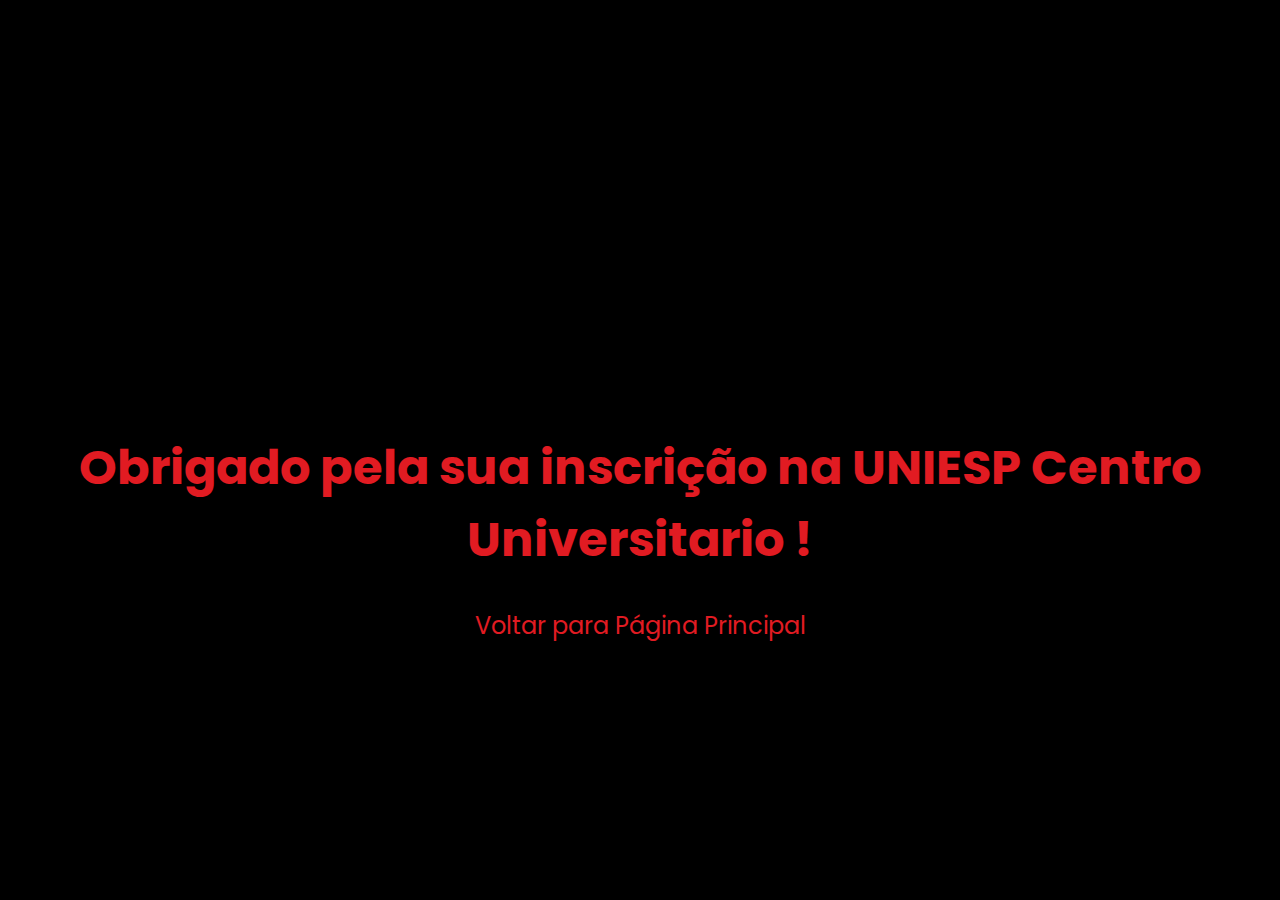
<file: inscricao.html>
<!DOCTYPE html>
<html lang="pt-br">
<head>
    <meta charset="UTF-8">
    <meta http-equiv="X-UA-Compatible" content="IE=edge">
    <meta name="viewport" content="width=device-width, initial-scale=1.0">
    <title>Inscrição DSPlayGames</title>

    <link rel="stylesheet" href="css/styles.css">
</head>
<body id="container-subscription">
    <h1>Obrigado pela sua inscrição na UNIESP Centro Universitario !</h1>
    <a href="index.html">Voltar para Página Principal</a>
</body>
</html>
</file>
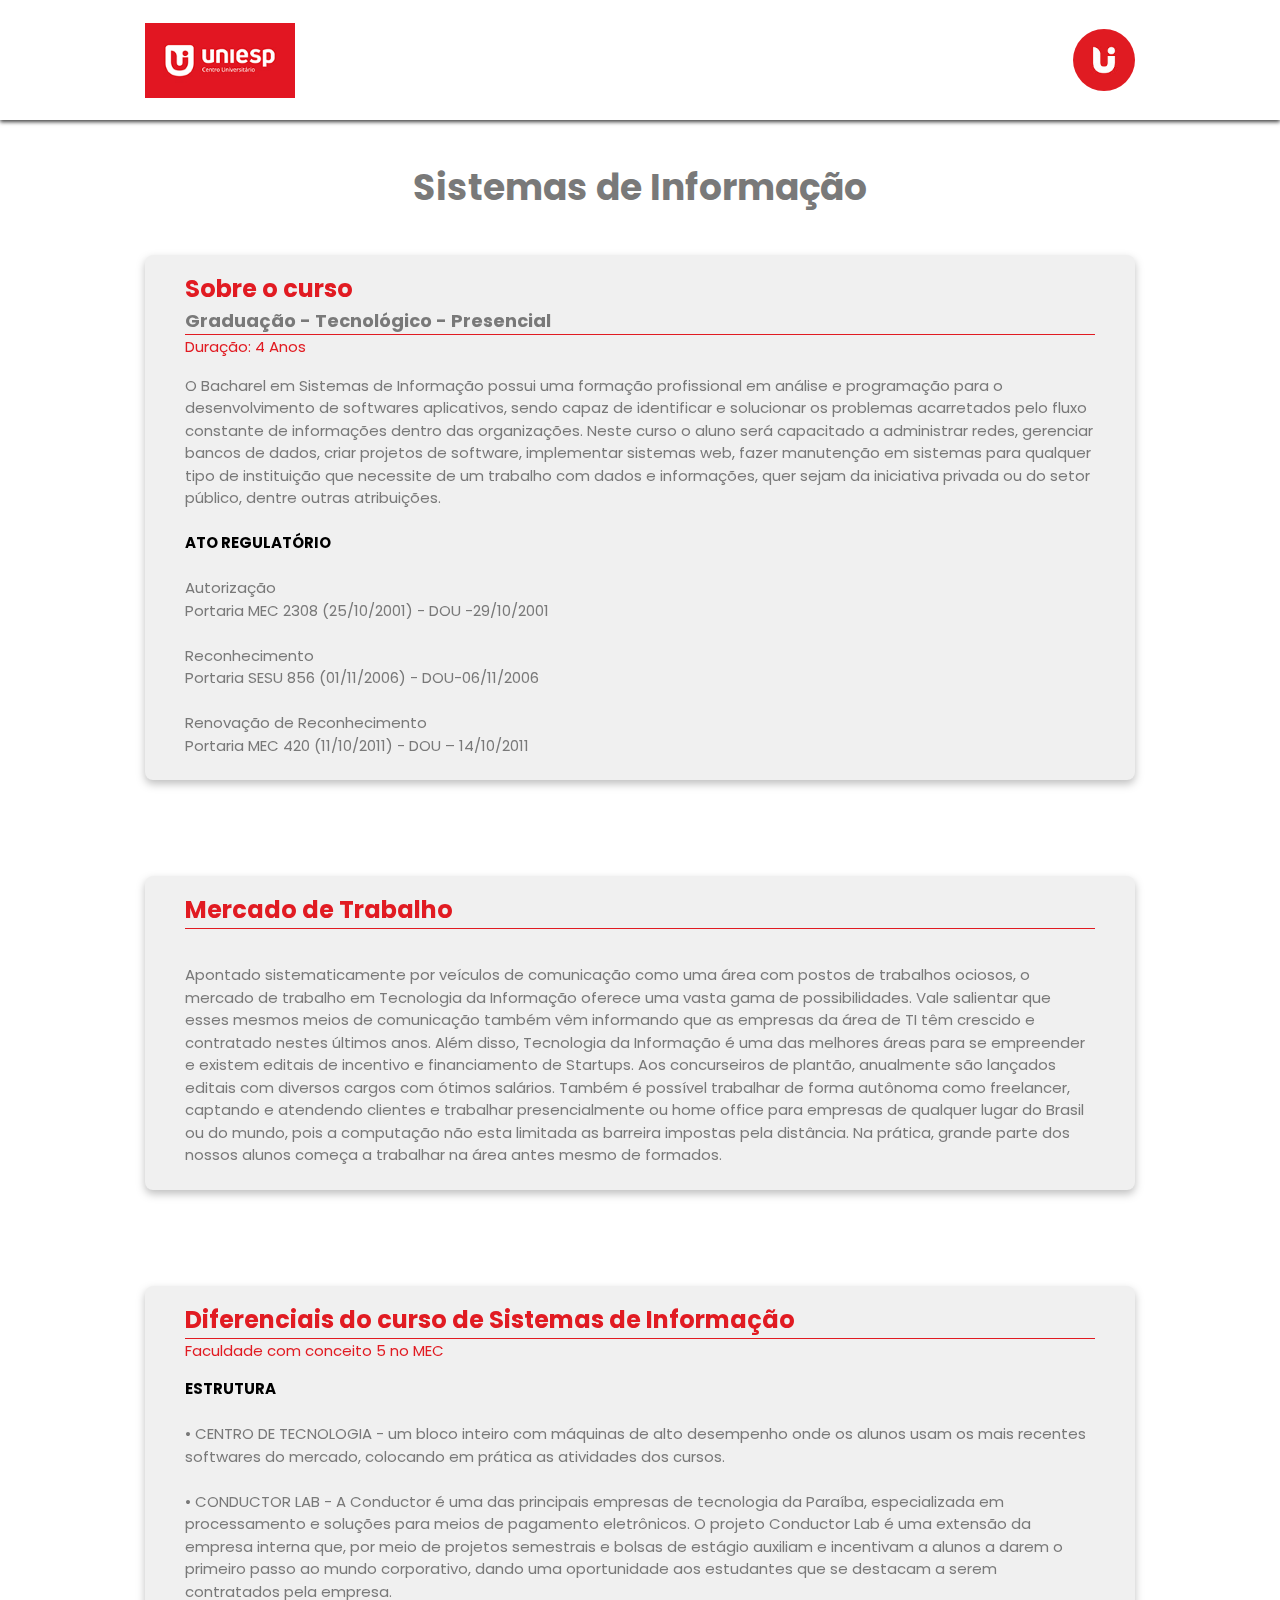
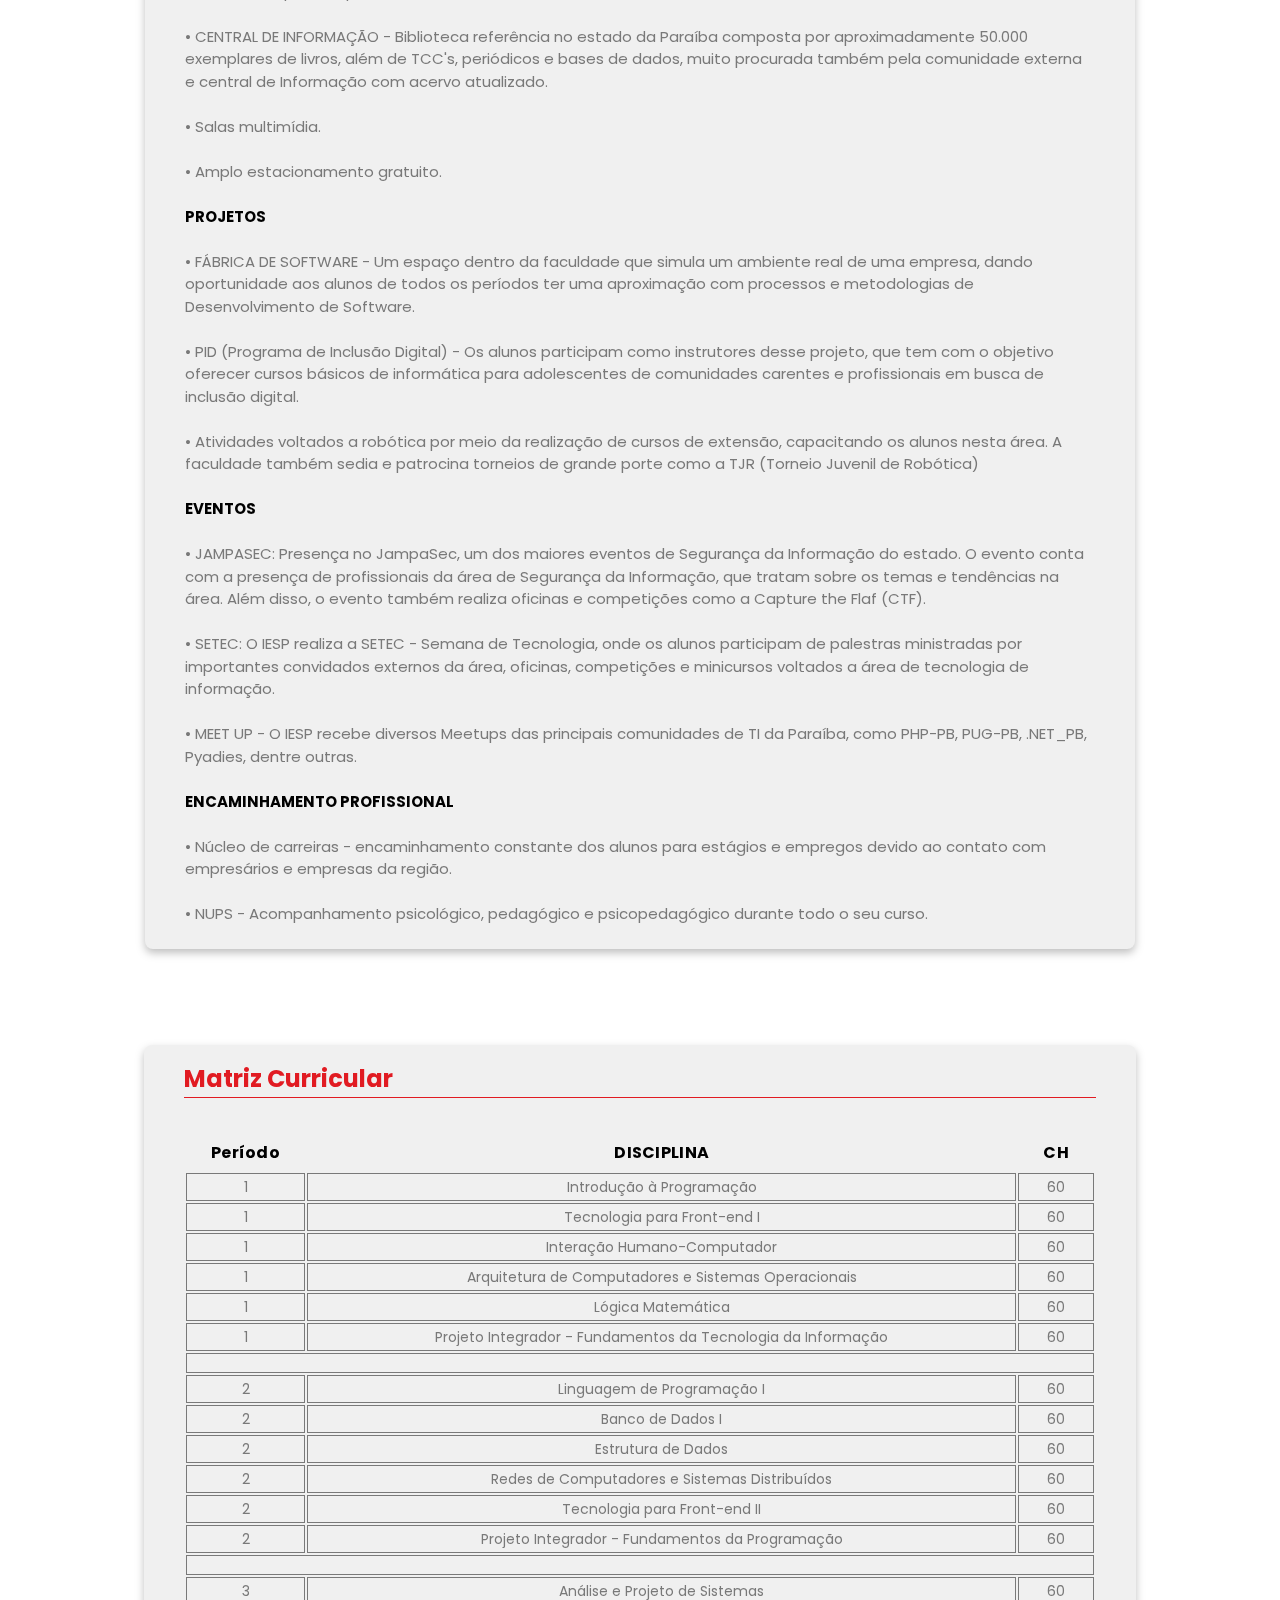
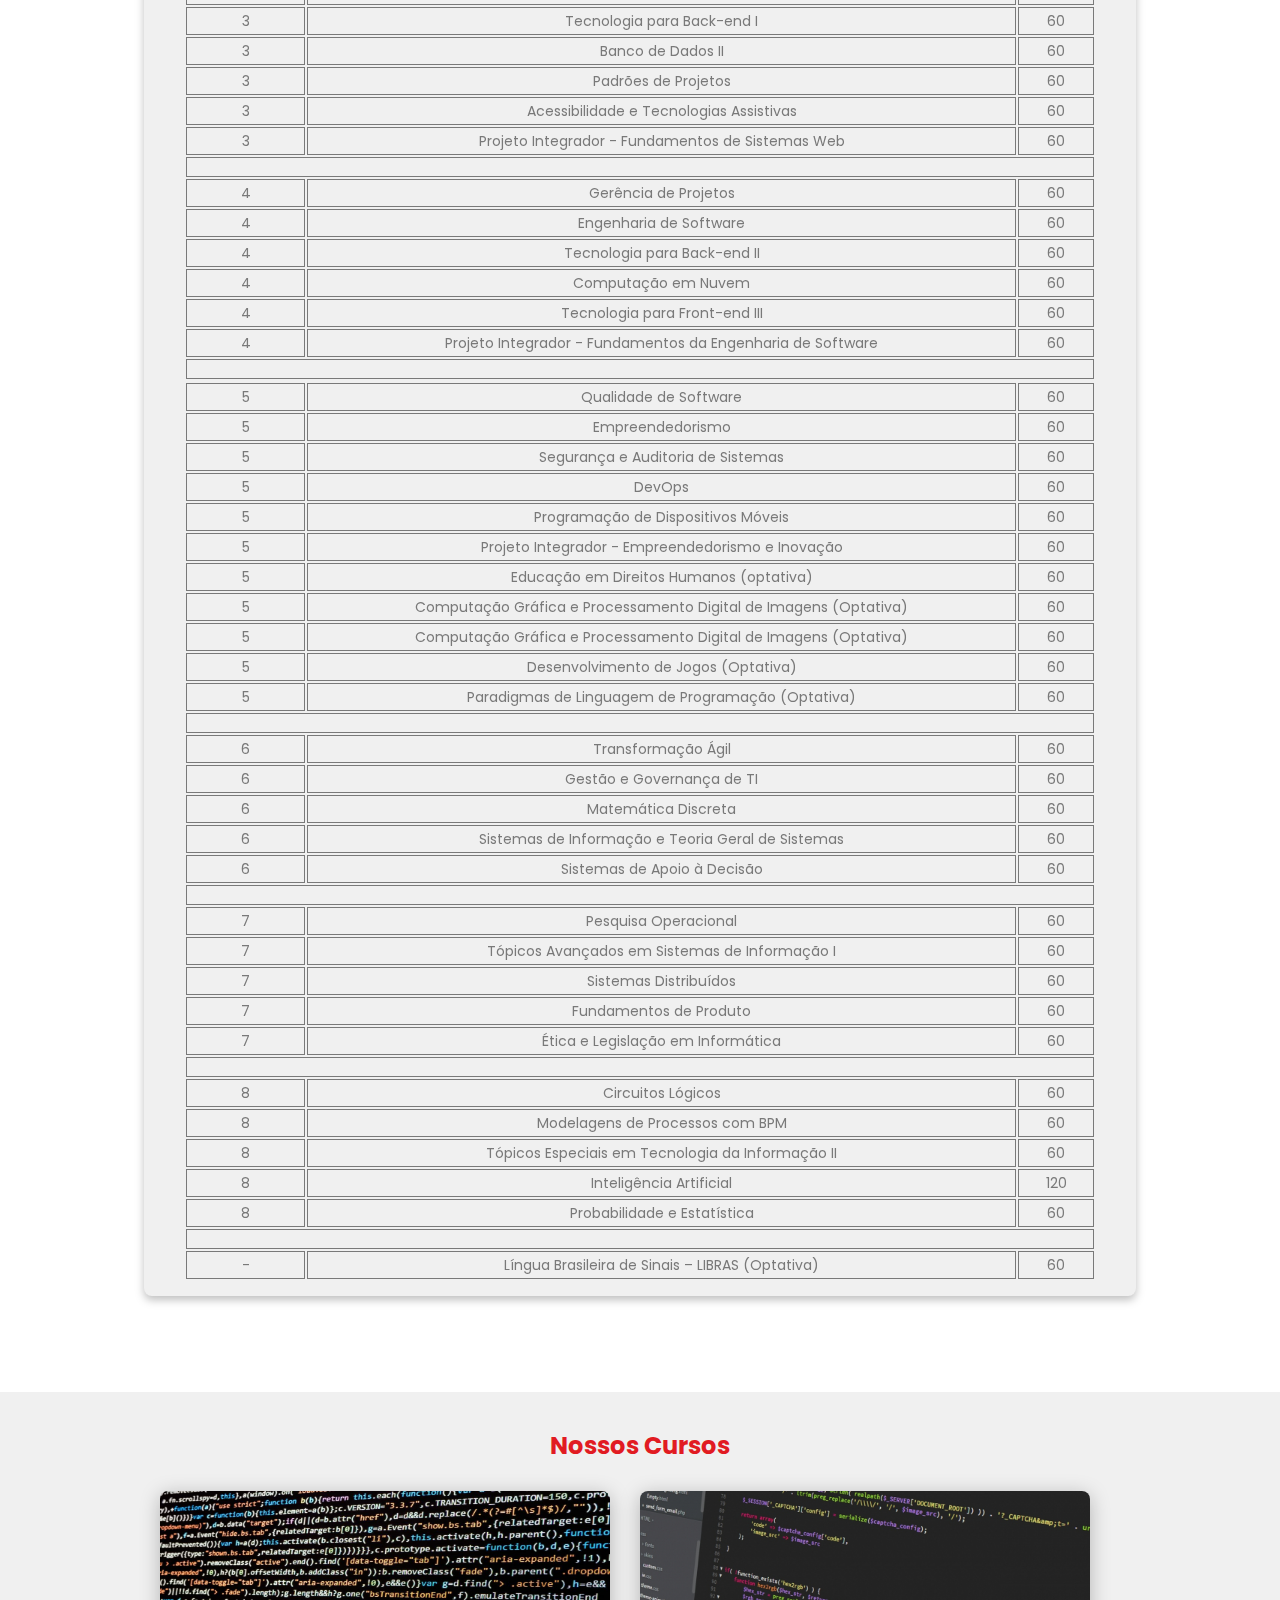
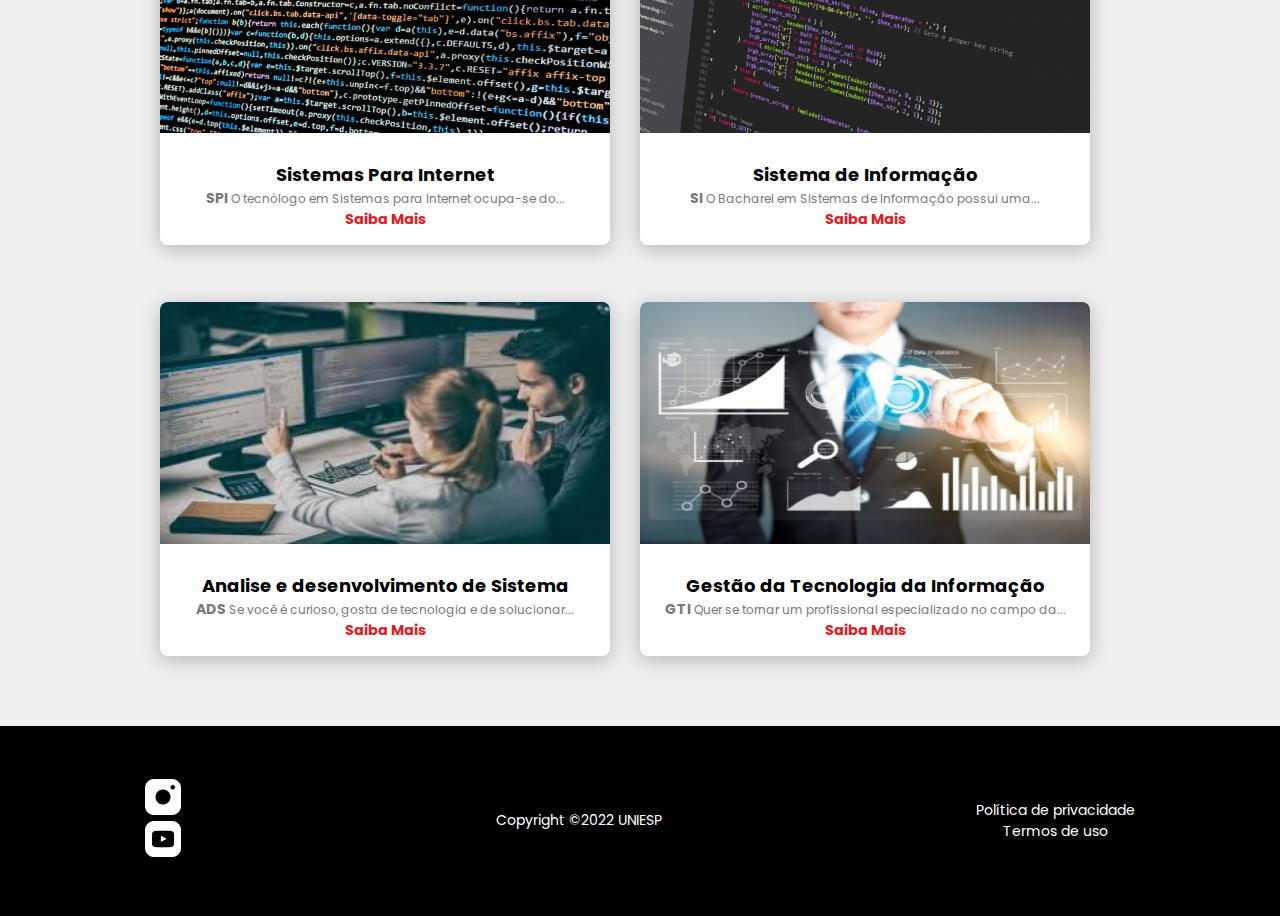
<file: sdi.html>
<!DOCTYPE html>
<html lang="pt-br">
  <head>
    <meta charset="UTF-8" />
    <meta http-equiv="X-UA-Compatible" content="IE=edge" />
    <meta name="viewport" content="width=device-width, initial-scale=1.0" />
    <title>Sistemas de Informação</title>

    <link rel="stylesheet" href="css/styles.css" />
  </head>
  <body>
    <header class="nav-container">
      <nav class="nav-main container">
        <a href="#"
          ><img class="nav-title" src="img/logo-iesp.jpg" alt="Logo Iesp"
        /></a>
        <div class="nav-secondary">
          <ul class="nav-items">
            <li><a href="index.html">Página Inicial</a></li>
            <li><a href="#cursos">Cursos</a></li>
            <li><a href="sobrenos.html">Sobre-nós</a></li>
          </ul>
          <a href="#">
            <img class="uniesp-img" src="img/logo-uniesp.jpg" alt="Uniesp" />
          </a>
        </div>
      </nav>
    </header>

    <main>
      <section id="cod">
        <div class="cod-container container">
          <h2 class="cod-title">Sistemas de Informação</h2>
          <div class="cod-items">
            <div class="cod-items-item">
              <h3 class="cod-item-title">Sobre o curso</h3>
              <p class="cod-item-subtitle">
                Graduação - Tecnológico - Presencial
              </p>
              <time class="cod-item-date" datetime="2022-02-23"
                >Duração: 4 Anos</time
              >
              <p class="cod-item-body">
                O Bacharel em Sistemas de Informação possui uma formação
                profissional em análise e programação para o desenvolvimento de
                softwares aplicativos, sendo capaz de identificar e solucionar
                os problemas acarretados pelo fluxo constante de informações
                dentro das organizações. Neste curso o aluno será capacitado a
                administrar redes, gerenciar bancos de dados, criar projetos de
                software, implementar sistemas web, fazer manutenção em sistemas
                para qualquer tipo de instituição que necessite de um trabalho
                com dados e informações, quer sejam da iniciativa privada ou do
                setor público, dentre outras atribuições.
                <br /><br />
                <span class="spans-diferenciais">ATO REGULATÓRIO</span>
                <br /><br />
                Autorização
                <br />
                Portaria MEC 2308 (25/10/2001) - DOU -29/10/2001
                <br /><br />
                Reconhecimento
                <br />
                Portaria SESU 856 (01/11/2006) - DOU-06/11/2006
                <br /><br />
                Renovação de Reconhecimento
                <br />
                Portaria MEC 420 (11/10/2011) - DOU – 14/10/2011
              </p>
            </div>
          </div>
        </div>
      </section>

      <section id="cod">
        <div class="cod-container container">
          <div class="cod-items">
            <div class="cod-items-item">
              <h3 class="cod-item-title">Mercado de Trabalho</h3>
              <p class="cod-item-subtitle"></p>
              <br />
              <p class="cod-item-body">
                Apontado sistematicamente por veículos de comunicação como uma
                área com postos de trabalhos ociosos, o mercado de trabalho em
                Tecnologia da Informação oferece uma vasta gama de
                possibilidades. Vale salientar que esses mesmos meios de
                comunicação também vêm informando que as empresas da área de TI
                têm crescido e contratado nestes últimos anos. Além disso,
                Tecnologia da Informação é uma das melhores áreas para se
                empreender e existem editais de incentivo e financiamento de
                Startups. Aos concurseiros de plantão, anualmente são lançados
                editais com diversos cargos com ótimos salários. Também é
                possível trabalhar de forma autônoma como freelancer, captando e
                atendendo clientes e trabalhar presencialmente ou home office
                para empresas de qualquer lugar do Brasil ou do mundo, pois a
                computação não esta limitada as barreira impostas pela
                distância. Na prática, grande parte dos nossos alunos começa a
                trabalhar na área antes mesmo de formados.
              </p>
            </div>
          </div>
        </div>
      </section>

      <section id="cod">
        <div class="cod-container container">
          <div class="cod-items">
            <div class="cod-items-item">
              <h3 class="cod-item-title">
                Diferenciais do curso de Sistemas de Informação
              </h3>
              <p class="cod-item-subtitle"></p>
              <time class="cod-item-date" datetime="2022-02-23"
                >Faculdade com conceito 5 no MEC</time
              >
              <p class="cod-item-body">
                <span class="spans-diferenciais">ESTRUTURA</span> <br /><br />

                • CENTRO DE TECNOLOGIA - um bloco inteiro com máquinas de alto
                desempenho onde os alunos usam os mais recentes softwares do
                mercado, colocando em prática as atividades dos cursos.
                <br /><br />
                • CONDUCTOR LAB - A Conductor é uma das principais empresas de
                tecnologia da Paraíba, especializada em processamento e soluções
                para meios de pagamento eletrônicos. O projeto Conductor Lab é
                uma extensão da empresa interna que, por meio de projetos
                semestrais e bolsas de estágio auxiliam e incentivam a alunos a
                darem o primeiro passo ao mundo corporativo, dando uma
                oportunidade aos estudantes que se destacam a serem contratados
                pela empresa.
                <br /><br />
                • CENTRAL DE INFORMAÇÃO - Biblioteca referência no estado da
                Paraíba composta por aproximadamente 50.000 exemplares de
                livros, além de TCC's, periódicos e bases de dados, muito
                procurada também pela comunidade externa e central de Informação
                com acervo atualizado.
                <br /><br />
                • Salas multimídia.
                <br /><br />
                • Amplo estacionamento gratuito.
                <br /><br />

                <span class="spans-diferenciais">PROJETOS</span>
                <br /><br />

                • FÁBRICA DE SOFTWARE - Um espaço dentro da faculdade que simula
                um ambiente real de uma empresa, dando oportunidade aos alunos
                de todos os períodos ter uma aproximação com processos e
                metodologias de Desenvolvimento de Software.
                <br /><br />
                • PID (Programa de Inclusão Digital) - Os alunos participam como
                instrutores desse projeto, que tem com o objetivo oferecer
                cursos básicos de informática para adolescentes de comunidades
                carentes e profissionais em busca de inclusão digital.
                <br /><br />
                • Atividades voltados a robótica por meio da realização de
                cursos de extensão, capacitando os alunos nesta área. A
                faculdade também sedia e patrocina torneios de grande porte como
                a TJR (Torneio Juvenil de Robótica)
                <br /><br />

                <span class="spans-diferenciais">EVENTOS</span>
                <br /><br />

                • JAMPASEC: Presença no JampaSec, um dos maiores eventos de
                Segurança da Informação do estado. O evento conta com a presença
                de profissionais da área de Segurança da Informação, que tratam
                sobre os temas e tendências na área. Além disso, o evento também
                realiza oficinas e competições como a Capture the Flaf (CTF).
                <br /><br />
                • SETEC: O IESP realiza a SETEC - Semana de Tecnologia, onde os
                alunos participam de palestras ministradas por importantes
                convidados externos da área, oficinas, competições e minicursos
                voltados a área de tecnologia de informação.
                <br /><br />
                • MEET UP - O IESP recebe diversos Meetups das principais
                comunidades de TI da Paraíba, como PHP-PB, PUG-PB, .NET_PB,
                Pyadies, dentre outras.
                <br /><br />
                <span class="spans-diferenciais"
                  >ENCAMINHAMENTO PROFISSIONAL</span
                >
                <br /><br />

                • Núcleo de carreiras - encaminhamento constante dos alunos para
                estágios e empregos devido ao contato com empresários e empresas
                da região.
                <br /><br />
                • NUPS - Acompanhamento psicológico, pedagógico e
                psicopedagógico durante todo o seu curso.
              </p>
            </div>
          </div>
        </div>
      </section>

      <section id="cod">
        <div class="cod-container container">
          <div class="cod-items">
            <div class="cod-items-item">
              <h3 class="cod-item-title">Matriz Curricular</h3>
              <p class="cod-item-subtitle"></p>
              <br />
              <div class="tt-cart-table table-responsive">
                <table>
                  <thead>
                    <tr>
                      <th width="4%" class="txt-center">Período</th>
                      <th>DISCIPLINA</th>
                      <th width="5%" class="txt-center">CH</th>
                    </tr>
                  </thead>
                  <tbody>
                    <tr>
                      <th class="txt-center">1</th>
                      <th>Introdução à Programação</th>
                      <th class="txt-center">60</th>
                    </tr>
                    <tr>
                      <th class="txt-center">1</th>
                      <th>Tecnologia para Front-end I</th>
                      <th class="txt-center">60</th>
                    </tr>
                    <tr>
                      <th class="txt-center">1</th>
                      <th>Interação Humano-Computador</th>
                      <th class="txt-center">60</th>
                    </tr>
                    <tr>
                      <th class="txt-center">1</th>
                      <th>
                        Arquitetura de Computadores e Sistemas Operacionais
                      </th>
                      <th class="txt-center">60</th>
                    </tr>
                    <tr>
                      <th class="txt-center">1</th>
                      <th>Lógica Matemática</th>
                      <th class="txt-center">60</th>
                    </tr>
                    <tr>
                      <th class="txt-center">1</th>
                      <th>
                        Projeto Integrador - Fundamentos da Tecnologia da
                        Informação
                      </th>
                      <th class="txt-center">60</th>
                    </tr>
                    <tr>
                      <th class="th-separador" colspan="3"></th>
                    </tr>
                    <tr>
                      <th class="txt-center">2</th>
                      <th>Linguagem de Programação I</th>
                      <th class="txt-center">60</th>
                    </tr>
                    <tr>
                      <th class="txt-center">2</th>
                      <th>Banco de Dados I</th>
                      <th class="txt-center">60</th>
                    </tr>
                    <tr>
                      <th class="txt-center">2</th>
                      <th>Estrutura de Dados</th>
                      <th class="txt-center">60</th>
                    </tr>
                    <tr>
                      <th class="txt-center">2</th>
                      <th>Redes de Computadores e Sistemas Distribuídos</th>
                      <th class="txt-center">60</th>
                    </tr>
                    <tr>
                      <th class="txt-center">2</th>
                      <th>Tecnologia para Front-end II</th>
                      <th class="txt-center">60</th>
                    </tr>
                    <tr>
                      <th class="txt-center">2</th>
                      <th>Projeto Integrador - Fundamentos da Programação</th>
                      <th class="txt-center">60</th>
                    </tr>
                    <tr>
                      <th class="th-separador" colspan="3"></th>
                    </tr>
                    <tr>
                      <th class="txt-center">3</th>
                      <th>Análise e Projeto de Sistemas</th>
                      <th class="txt-center">60</th>
                    </tr>
                    <tr>
                      <th class="txt-center">3</th>
                      <th>Tecnologia para Back-end I</th>
                      <th class="txt-center">60</th>
                    </tr>
                    <tr>
                      <th class="txt-center">3</th>
                      <th>Banco de Dados II</th>
                      <th class="txt-center">60</th>
                    </tr>
                    <tr>
                      <th class="txt-center">3</th>
                      <th>Padrões de Projetos</th>
                      <th class="txt-center">60</th>
                    </tr>
                    <tr>
                      <th class="txt-center">3</th>
                      <th>Acessibilidade e Tecnologias Assistivas</th>
                      <th class="txt-center">60</th>
                    </tr>
                    <tr>
                      <th class="txt-center">3</th>
                      <th>Projeto Integrador - Fundamentos de Sistemas Web</th>
                      <th class="txt-center">60</th>
                    </tr>
                    <tr>
                      <th class="th-separador" colspan="3"></th>
                    </tr>
                    <tr>
                      <th class="txt-center">4</th>
                      <th>Gerência de Projetos</th>
                      <th class="txt-center">60</th>
                    </tr>
                    <tr>
                      <th class="txt-center">4</th>
                      <th>Engenharia de Software</th>
                      <th class="txt-center">60</th>
                    </tr>
                    <tr>
                      <th class="txt-center">4</th>
                      <th>Tecnologia para Back-end II</th>
                      <th class="txt-center">60</th>
                    </tr>
                    <tr>
                      <th class="txt-center">4</th>
                      <th>Computação em Nuvem</th>
                      <th class="txt-center">60</th>
                    </tr>
                    <tr>
                      <th class="txt-center">4</th>
                      <th>Tecnologia para Front-end III</th>
                      <th class="txt-center">60</th>
                    </tr>
                    <tr>
                      <th class="txt-center">4</th>
                      <th>
                        Projeto Integrador - Fundamentos da Engenharia de
                        Software
                      </th>
                      <th class="txt-center">60</th>
                    </tr>
                    <tr>
                      <th class="th-separador" colspan="3"></th>
                    </tr>
                    <tr></tr>
                    <tr>
                      <th class="txt-center">5</th>
                      <th>Qualidade de Software</th>
                      <th class="txt-center">60</th>
                    </tr>
                    <tr>
                      <th class="txt-center">5</th>
                      <th>Empreendedorismo</th>
                      <th class="txt-center">60</th>
                    </tr>
                    <tr>
                      <th class="txt-center">5</th>
                      <th>Segurança e Auditoria de Sistemas</th>
                      <th class="txt-center">60</th>
                    </tr>
                    <tr>
                      <th class="txt-center">5</th>
                      <th>DevOps</th>
                      <th class="txt-center">60</th>
                    </tr>
                    <tr>
                      <th class="txt-center">5</th>
                      <th>Programação de Dispositivos Móveis</th>
                      <th class="txt-center">60</th>
                    </tr>
                    <tr>
                      <th class="txt-center">5</th>
                      <th>Projeto Integrador - Empreendedorismo e Inovação</th>
                      <th class="txt-center">60</th>
                    </tr>
                    <tr>
                      <th class="txt-center">5</th>
                      <th>Educação em Direitos Humanos (optativa)</th>
                      <th class="txt-center">60</th>
                    </tr>
                    <tr>
                      <th class="txt-center">5</th>
                      <th>
                        Computação Gráfica e Processamento Digital de Imagens
                        (Optativa)
                      </th>
                      <th class="txt-center">60</th>
                    </tr>
                    <tr>
                      <th class="txt-center">5</th>
                      <th>
                        Computação Gráfica e Processamento Digital de Imagens
                        (Optativa)
                      </th>
                      <th class="txt-center">60</th>
                    </tr>
                    <tr>
                      <th class="txt-center">5</th>
                      <th>Desenvolvimento de Jogos (Optativa)</th>
                      <th class="txt-center">60</th>
                    </tr>
                    <tr>
                      <th class="txt-center">5</th>
                      <th>Paradigmas de Linguagem de Programação (Optativa)</th>
                      <th class="txt-center">60</th>
                    </tr>
                    <tr>
                      <th class="th-separador" colspan="3"></th>
                    </tr>
                    <tr>
                      <th class="txt-center">6</th>
                      <th>Transformação Ágil</th>
                      <th class="txt-center">60</th>
                    </tr>
                    <tr>
                      <th class="txt-center">6</th>
                      <th>Gestão e Governança de TI</th>
                      <th class="txt-center">60</th>
                    </tr>
                    <tr>
                      <th class="txt-center">6</th>
                      <th>Matemática Discreta</th>
                      <th class="txt-center">60</th>
                    </tr>
                    <tr>
                      <th class="txt-center">6</th>
                      <th>Sistemas de Informação e Teoria Geral de Sistemas</th>
                      <th class="txt-center">60</th>
                    </tr>
                    <tr>
                      <th class="txt-center">6</th>
                      <th>Sistemas de Apoio à Decisão</th>
                      <th class="txt-center">60</th>
                    </tr>
                    <tr>
                      <th class="th-separador" colspan="3"></th>
                    </tr>
                    <tr>
                      <th class="txt-center">7</th>
                      <th>Pesquisa Operacional</th>
                      <th class="txt-center">60</th>
                    </tr>
                    <tr>
                      <th class="txt-center">7</th>
                      <th>Tópicos Avançados em Sistemas de Informação I</th>
                      <th class="txt-center">60</th>
                    </tr>
                    <tr>
                      <th class="txt-center">7</th>
                      <th>Sistemas Distribuídos</th>
                      <th class="txt-center">60</th>
                    </tr>
                    <tr>
                      <th class="txt-center">7</th>
                      <th>Fundamentos de Produto</th>
                      <th class="txt-center">60</th>
                    </tr>
                    <tr>
                      <th class="txt-center">7</th>
                      <th>Ética e Legislação em Informática</th>
                      <th class="txt-center">60</th>
                    </tr>
                    <tr>
                      <th class="th-separador" colspan="3"></th>
                    </tr>
                    <tr>
                      <th class="txt-center">8</th>
                      <th>Circuitos Lógicos</th>
                      <th class="txt-center">60</th>
                    </tr>
                    <tr>
                      <th class="txt-center">8</th>
                      <th>Modelagens de Processos com BPM</th>
                      <th class="txt-center">60</th>
                    </tr>
                    <tr>
                      <th class="txt-center">8</th>
                      <th>Tópicos Especiais em Tecnologia da Informação II</th>
                      <th class="txt-center">60</th>
                    </tr>
                    <tr>
                      <th class="txt-center">8</th>
                      <th>Inteligência Artificial</th>
                      <th class="txt-center">120</th>
                    </tr>
                    <tr>
                      <th class="txt-center">8</th>
                      <th>Probabilidade e Estatística</th>
                      <th class="txt-center">60</th>
                    </tr>
                    <tr>
                      <th class="th-separador" colspan="3"></th>
                    </tr>
                    <tr>
                      <th class="txt-center">-</th>
                      <th>Língua Brasileira de Sinais – LIBRAS (Optativa)</th>
                      <th class="txt-center">60</th>
                    </tr>
                  </tbody>
                </table>
              </div>
            </div>
          </div>
        </div>
      </section>

      <section id="cursos">
        <div class="container">
          <div class="cursos-cards">
            <h2 class="cursos-title">Nossos Cursos</h2>
            <div class="cursos-flex">
              <div class="cursos-card">
                <img
                  class="curso-image"
                  src="img/sistemas-para-internet.jpg"
                  alt="Blocos"
                />
                <h3 class="curso-title">Sistemas Para Internet</h3>
                <p class="curso-publisher">
                  <span>SPI</span> O tecnólogo em Sistemas para Internet
                  ocupa-se do...
                </p>
                <div class="curso-rate"><a href="spi.html">Saiba Mais</a></div>
              </div>
              <div class="cursos-card">
                <img
                  class="curso-image"
                  src="img/sistemas-de-informacao.jpg"
                  alt="Sala de Aula"
                />
                <h3 class="curso-title">Sistema de Informação</h3>
                <p class="curso-publisher">
                  <span>SI</span> O Bacharel em Sistemas de Informação possui
                  uma...
                </p>
                <div class="curso-rate"><a href="sdi.html">Saiba Mais</a></div>
              </div>
              <div class="cursos-card">
                <img
                  class="curso-image"
                  src="img/analise-e-desenvolvimento-de-sistemas.jpg"
                  alt="Horizon Forbidden West"
                />
                <h3 class="curso-title">
                  Analise e desenvolvimento de Sistema
                </h3>
                <p class="curso-publisher">
                  <span>ADS</span> Se você é curioso, gosta de tecnologia e de
                  solucionar...
                </p>
                <div class="curso-rate"><a href="ads.html">Saiba Mais</a></div>
              </div>

              <div class="cursos-card">
                <img
                  class="curso-image"
                  src="img/gestao-de-ti.jpg"
                  alt="Sala de Aula"
                />
                <h3 class="curso-title">Gestão da Tecnologia da Informação</h3>
                <p class="curso-publisher">
                  <span>GTI</span> Quer se tornar um profissional especializado
                  no campo da...
                </p>
                <div class="curso-rate"><a href="gti.html">Saiba Mais</a></div>
              </div>
            </div>
          </div>
        </div>
      </section>

      <footer>
        <div class="container">
          <div class="footer-social">
            <a href="https://www.instagram.com/soumaisuniesp/">
              <img src="img/instagram.svg" alt="Instagram" />
            </a>
            <a href="https://www.youtube.com/channel/UCpOKic-3-xzG6U2XQ3zJJvg">
              <img src="img/youtube.png" alt="Youtube" />
            </a>
          </div>
          <p class="footer-rights">Copyright ©2022 UNIESP</p>
          <div class="footer-terms">
            <a href="#">Política de privacidade</a>
            <a href="#">Termos de uso</a>
          </div>
        </div>
      </footer>
    </main>
  </body>
</html>
</file>
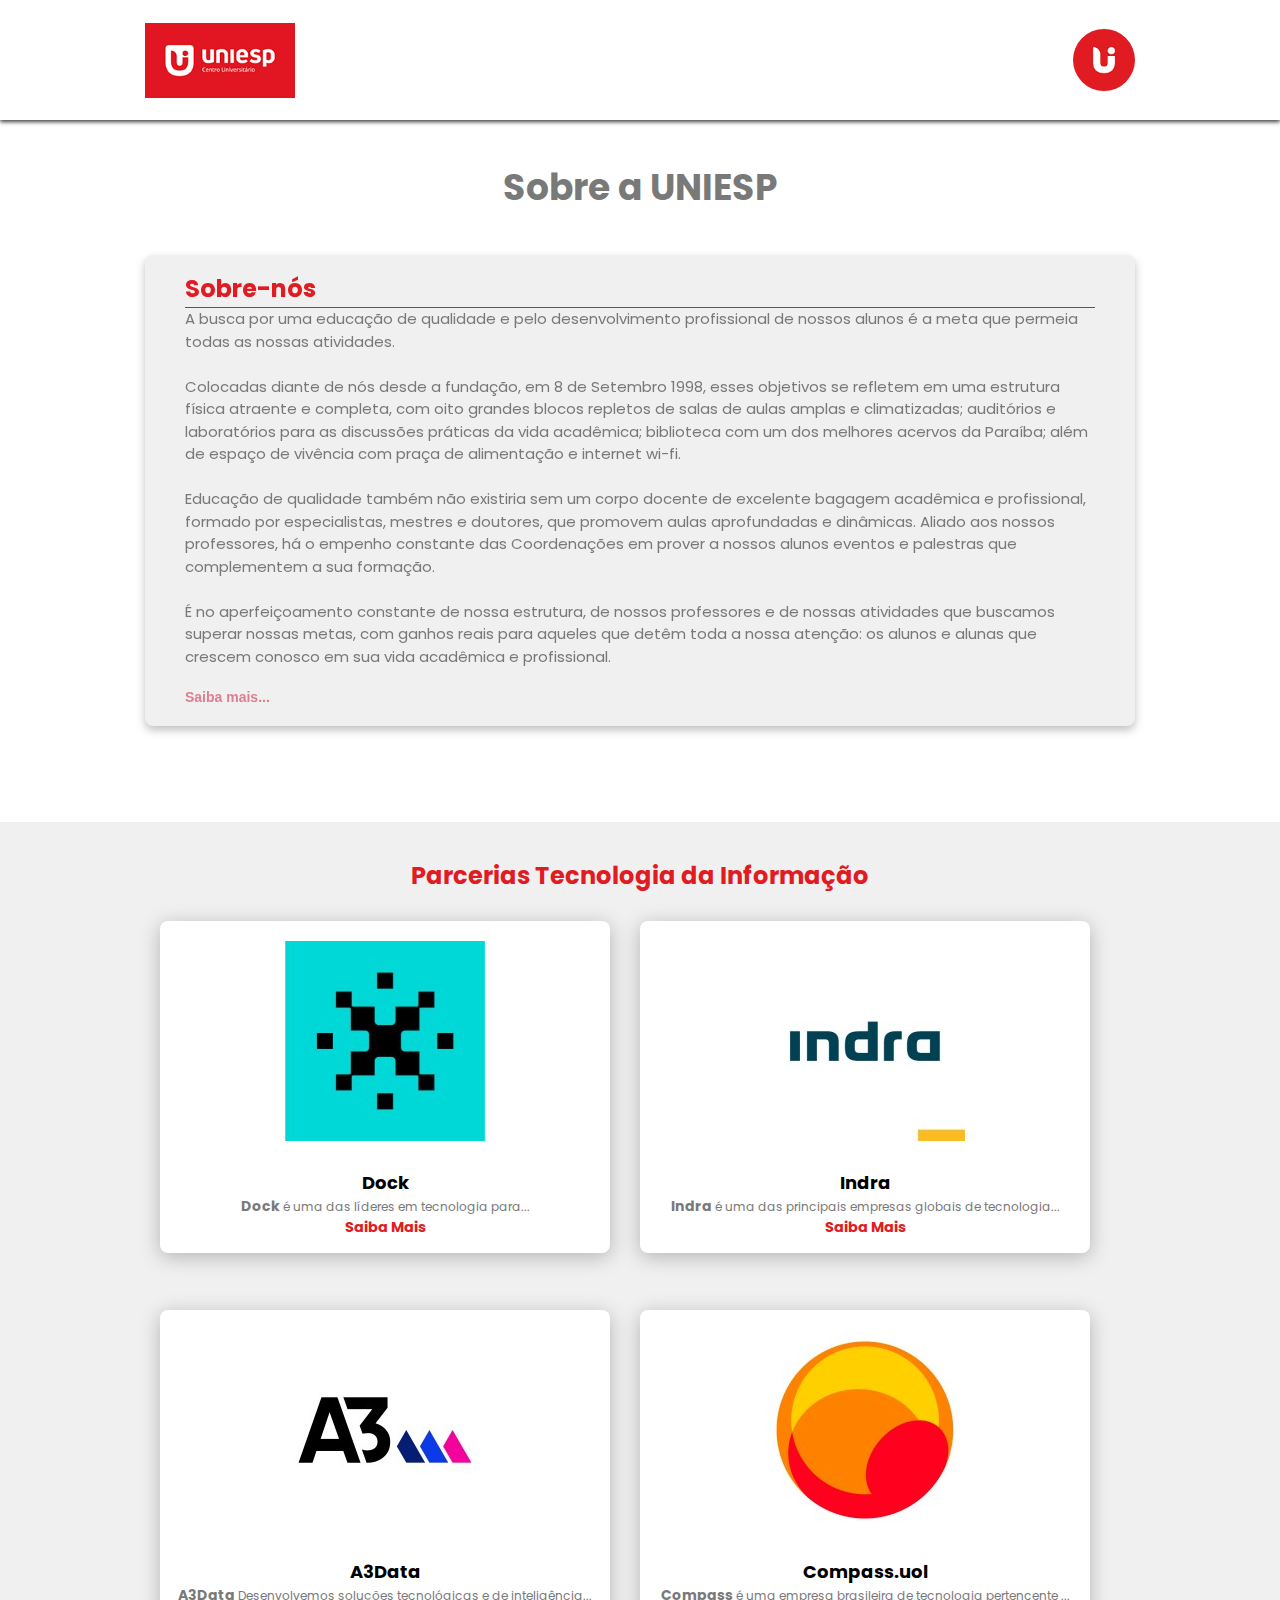
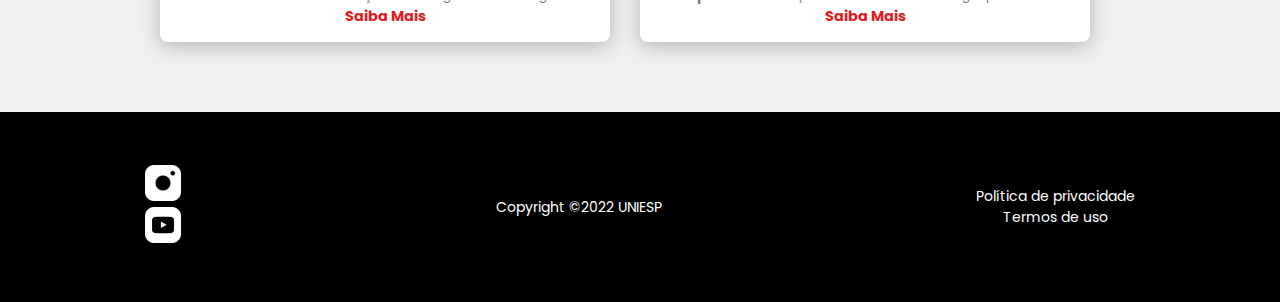
<file: sobrenos.html>
<!DOCTYPE html>
<html lang="pt-br">
  <head>
    <meta charset="UTF-8" />
    <meta http-equiv="X-UA-Compatible" content="IE=edge" />
    <meta name="viewport" content="width=device-width, initial-scale=1.0" />
    <title>Sobre-nós UNIESP</title>

    <link rel="stylesheet" href="css/styles.css" />
  </head>
  <body>
    <header class="nav-container">
      <nav class="nav-main container">
        <a href="#"
          ><img class="nav-title" src="img/logo-iesp.jpg" alt="Logo Iesp"
        /></a>
        <div class="nav-secondary">
          <ul class="nav-items">
            <li><a href="index.html">Página Inicial</a></li>
            <li><a href="index.html#cursos">Cursos</a></li>
            <li><a href="#">Sobre-nós</a></li>
          </ul>
          <a href="#">
            <img class="uniesp-img" src="img/logo-uniesp.jpg" alt="Uniesp" />
          </a>
        </div>
      </nav>
    </header>

    <main>
      <section id="cod">
        <div class="cod-container container">
          <h2 class="cod-title">Sobre a UNIESP</h2>
          <div class="cod-items">
            <div class="cod-items-item">
              <h3 class="cod-item-title">Sobre-nós</h3>
              <p class="cod-item-subtitle"></p>
              <p class="cod-item-body">
                A busca por uma educação de qualidade e pelo desenvolvimento
                profissional de nossos alunos é a meta que permeia todas as
                nossas atividades. <br /><br />
                Colocadas diante de nós desde a fundação, em 8 de Setembro 1998,
                esses objetivos se refletem em uma estrutura física atraente e
                completa, com oito grandes blocos repletos de salas de aulas
                amplas e climatizadas; auditórios e laboratórios para as
                discussões práticas da vida acadêmica; biblioteca com um dos
                melhores acervos da Paraíba; além de espaço de vivência com
                praça de alimentação e internet wi-fi. <br /><br />
                Educação de qualidade também não existiria sem um corpo docente
                de excelente bagagem acadêmica e profissional, formado por
                especialistas, mestres e doutores, que promovem aulas
                aprofundadas e dinâmicas. Aliado aos nossos professores, há o
                empenho constante das Coordenações em prover a nossos alunos
                eventos e palestras que complementem a sua formação.
                <br /><br />
                É no aperfeiçoamento constante de nossa estrutura, de nossos
                professores e de nossas atividades que buscamos superar nossas
                metas, com ganhos reais para aqueles que detêm toda a nossa
                atenção: os alunos e alunas que crescem conosco em sua vida
                acadêmica e profissional.
              </p>
              <button class="btn-read">
                <a
                  href="https://www.iesp.edu.br/sistema/uploads/arquivos/repositorio-arquivos/regimento-geral-uniesp-20200207021704.pdf"
                  >Saiba mais...</a
                >
              </button>
            </div>
          </div>
        </div>
      </section>

      <section id="cursos">
        <div class="container">
          <div class="cursos-cards">
            <h2 class="cursos-title">Parcerias Tecnologia da Informação</h2>
            <div class="cursos-flex">
              <div class="cursos-card">
                <img
                  class="curso-image2"
                  src="img/dock.jfif"
                  alt="Blocos"
                />
                <h3 class="curso-title">Dock</h3>
                <p class="curso-publisher">
                  <span>Dock</span> é uma das líderes em tecnologia para...
                </p>
                <div class="curso-rate"><a target="_blank" href="https://dock.tech/sobre/">Saiba Mais</a></div>
              </div>
              <div class="cursos-card">
                <img
                  class="curso-image2"
                  src="img/indra.jfif"
                  alt="Sala de Aula"
                />
                <h3 class="curso-title">Indra</h3>
                <p class="curso-publisher">
                  <span>Indra</span> é uma das principais empresas globais de tecnologia...
                </p>
                <div class="curso-rate"><a target="_blank" href="https://www.indracompany.com/es/indra">Saiba Mais</a></div>
              </div>
              <div class="cursos-card">
                <img
                  class="curso-image2"
                  src="img/a3.jfif"
                  alt="Horizon Forbidden West"
                />
                <h3 class="curso-title">
                  A3Data
                </h3>
                <p class="curso-publisher">
                  <span>A3Data</span> Desenvolvemos soluções tecnológicas e de inteligência...
                </p>
                <div class="curso-rate"><a target="_blank" href="https://a3data.com.br/">Saiba Mais</a></div>
              </div>

              <div class="cursos-card">
                <img
                  class="curso-image2"
                  src="img/compass.jfif"
                  alt="Sala de Aula"
                />
                <h3 class="curso-title">Compass.uol</h3>
                <p class="curso-publisher">
                  <span>Compass</span> é uma empresa brasileira de tecnologia pertencente ...
                </p>
                <div class="curso-rate"><a target="_blank" href="https://compass.uol/en/about-us/">Saiba Mais</a></div>
              </div>
            </div>
          </div>
        </div>
      </section>

      <footer>
        <div class="container">
          <div class="footer-social">
            <a target="_blank" href="https://www.instagram.com/soumaisuniesp/">
              <img src="img/instagram.svg" alt="Instagram" />
            </a>
            <a target="_blank" href="https://www.youtube.com/channel/UCpOKic-3-xzG6U2XQ3zJJvg">
              <img src="img/youtube.png" alt="Youtube" />
            </a>
          </div>
          <p class="footer-rights">Copyright ©2022 UNIESP</p>
          <div class="footer-terms">
            <a href="#">Política de privacidade</a>
            <a href="#">Termos de uso</a>
          </div>
        </div>
      </footer>
    </main>
  </body>
</html>
</file>
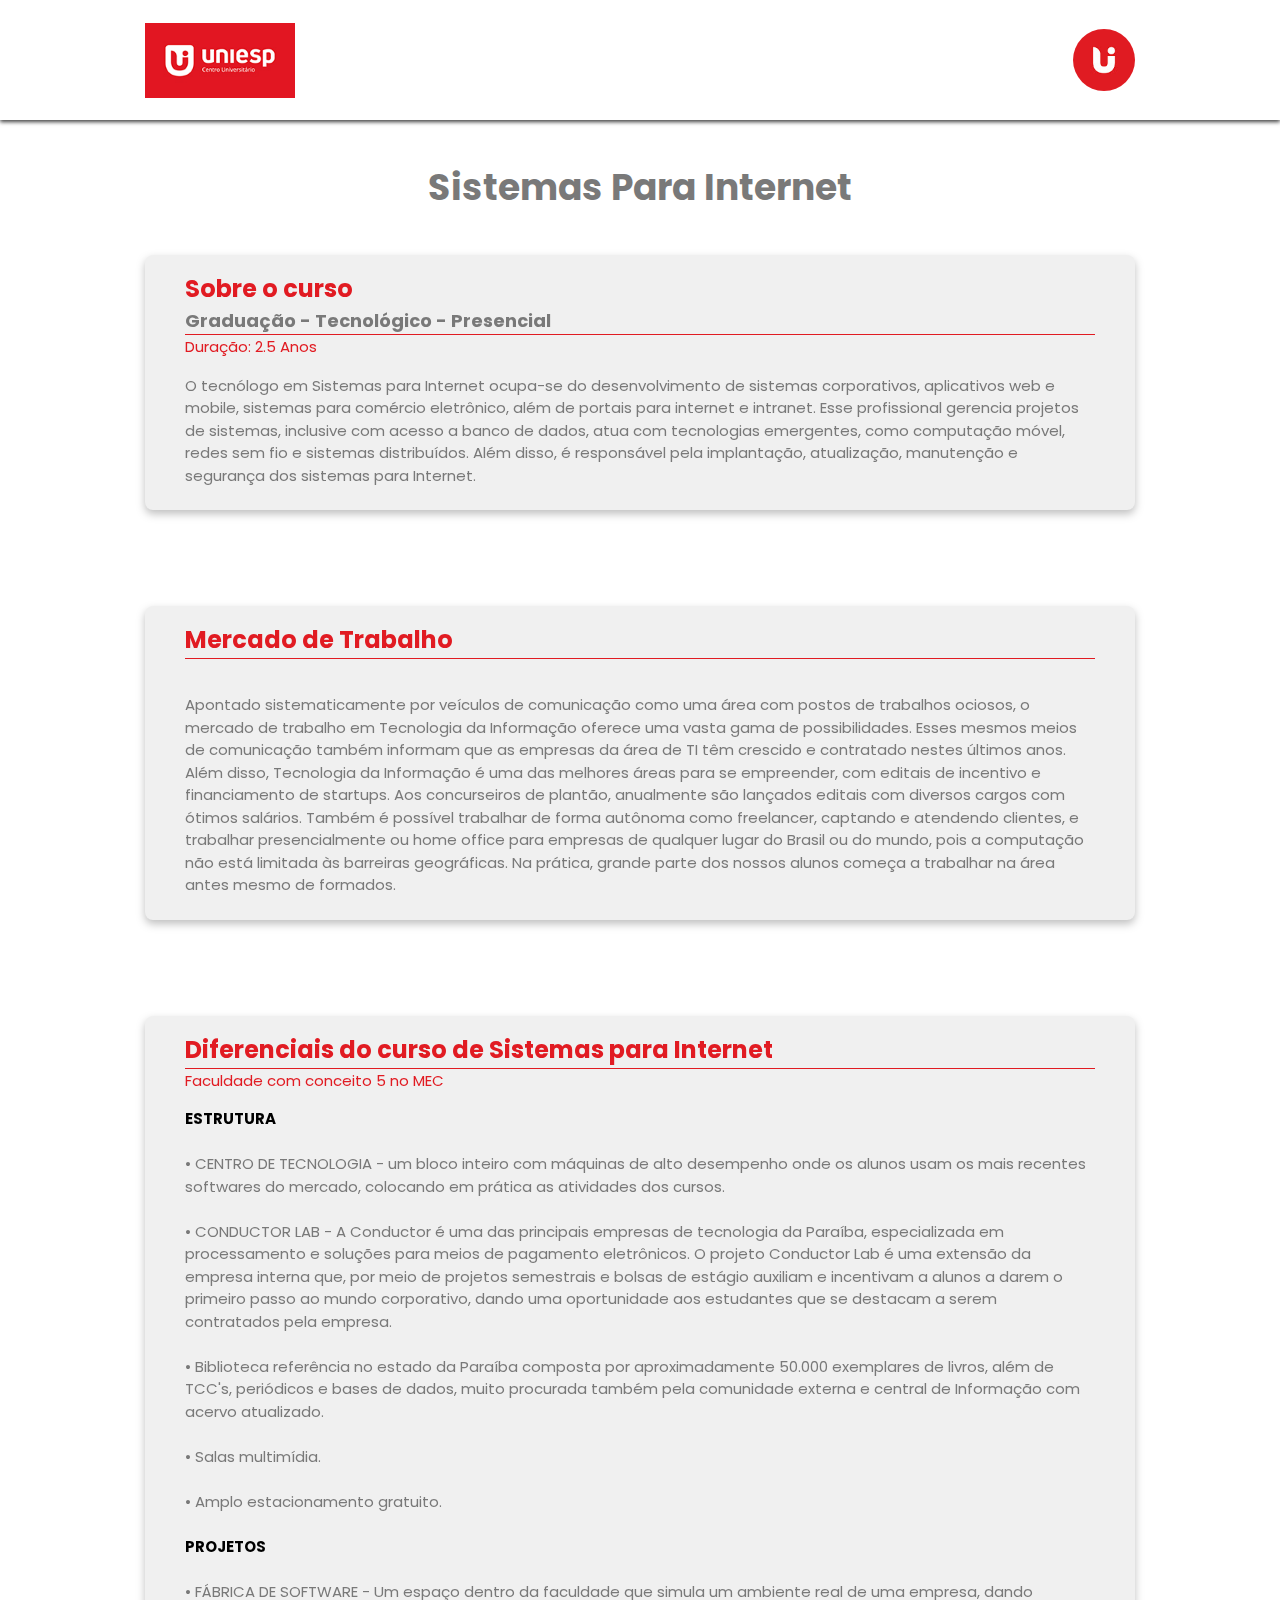
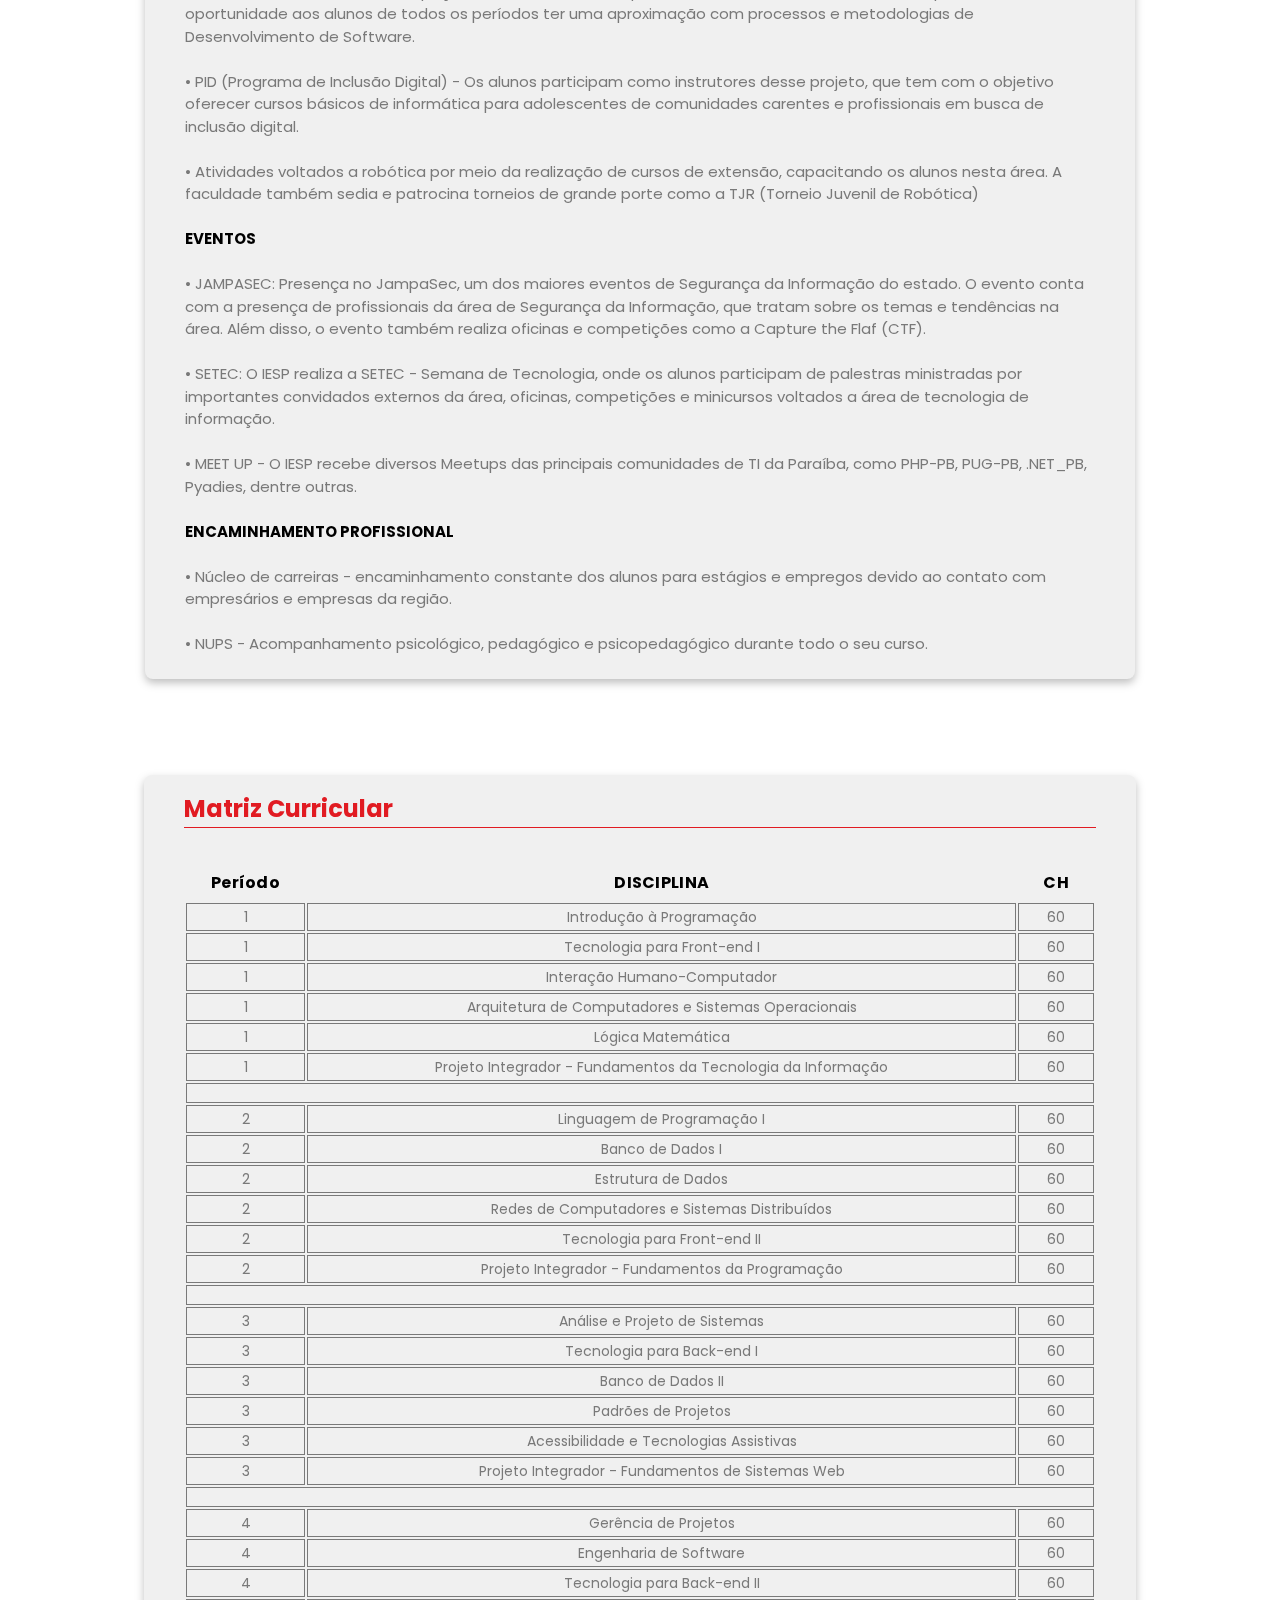
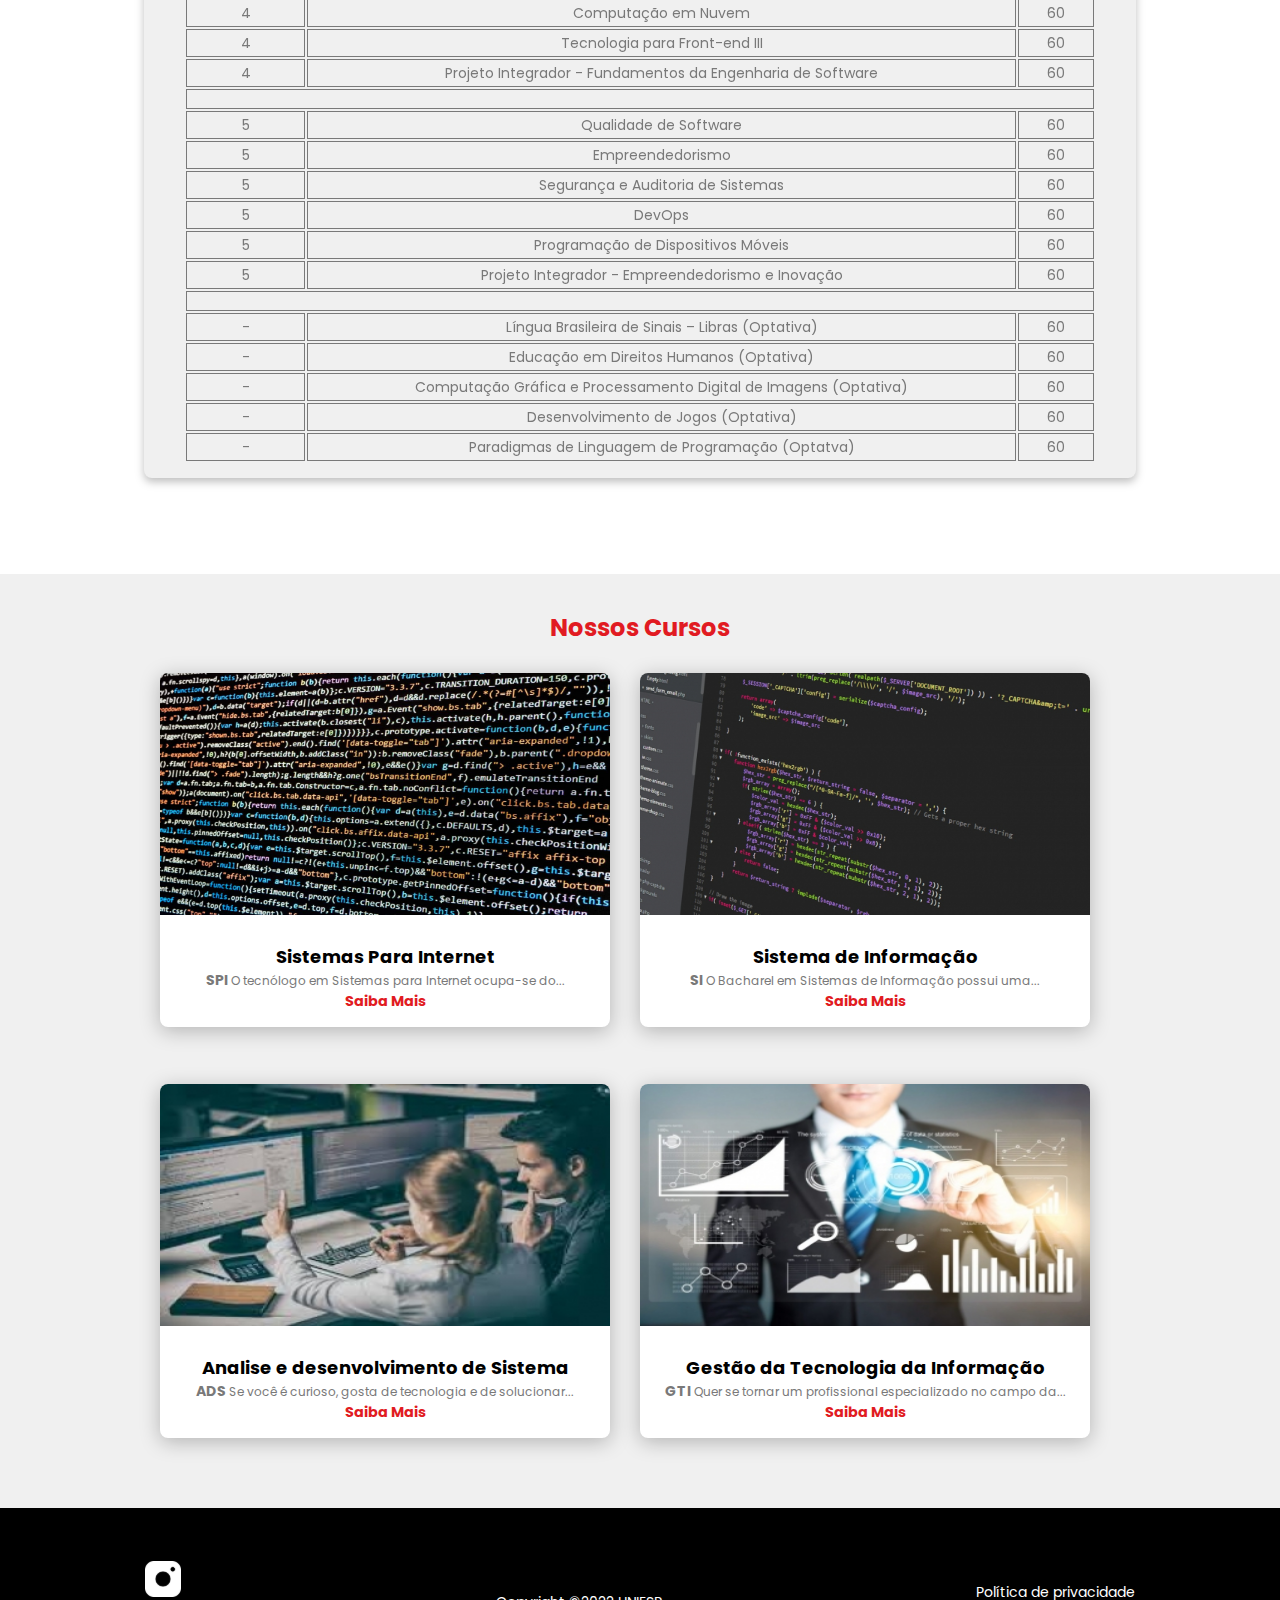
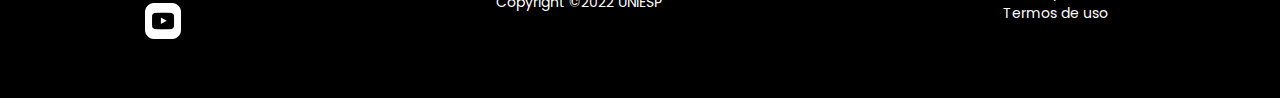
<file: spi.html>
<!DOCTYPE html>
<html lang="pt-br">
  <head>
    <meta charset="UTF-8" />
    <meta http-equiv="X-UA-Compatible" content="IE=edge" />
    <meta name="viewport" content="width=device-width, initial-scale=1.0" />
    <title>Sistemas para Internet</title>

    <link rel="stylesheet" href="css/styles.css" />
  </head>
  <body>
    <header class="nav-container">
      <nav class="nav-main container">
        <a href="#"
          ><img class="nav-title" src="img/logo-iesp.jpg" alt="Logo Iesp"
        /></a>
        <div class="nav-secondary">
          <ul class="nav-items">
            <li><a href="index.html">Página Inicial</a></li>
            <li><a href="#cursos">Cursos</a></li>
            <li><a href="sobrenos.html">Sobre-nós</a></li>
          </ul>
          <a href="#">
            <img class="uniesp-img" src="img/logo-uniesp.jpg" alt="Uniesp" />
          </a>
        </div>
      </nav>
    </header>

    <main>
      <section id="cod">
        <div class="cod-container container">
          <h2 class="cod-title">Sistemas Para Internet</h2>
          <div class="cod-items">
            <div class="cod-items-item">
              <h3 class="cod-item-title">Sobre o curso</h3>
              <p class="cod-item-subtitle">
                Graduação - Tecnológico - Presencial
              </p>
              <time class="cod-item-date" datetime="2022-02-23"
                >Duração: 2.5 Anos</time
              >
              <p class="cod-item-body">
                O tecnólogo em Sistemas para Internet ocupa-se do
                desenvolvimento de sistemas corporativos, aplicativos web e
                mobile, sistemas para comércio eletrônico, além de portais para
                internet e intranet. Esse profissional gerencia projetos de
                sistemas, inclusive com acesso a banco de dados, atua com
                tecnologias emergentes, como computação móvel, redes sem fio e
                sistemas distribuídos. Além disso, é responsável pela
                implantação, atualização, manutenção e segurança dos sistemas
                para Internet.
              </p>
            </div>
          </div>
        </div>
      </section>

      <section id="cod">
        <div class="cod-container container">
          <div class="cod-items">
            <div class="cod-items-item">
              <h3 class="cod-item-title">Mercado de Trabalho</h3>
              <p class="cod-item-subtitle"></p>
              <br />
              <p class="cod-item-body">
                Apontado sistematicamente por veículos de comunicação como uma
                área com postos de trabalhos ociosos, o mercado de trabalho em
                Tecnologia da Informação oferece uma vasta gama de
                possibilidades. Esses mesmos meios de comunicação também
                informam que as empresas da área de TI têm crescido e contratado
                nestes últimos anos. Além disso, Tecnologia da Informação é uma
                das melhores áreas para se empreender, com editais de incentivo
                e financiamento de startups. Aos concurseiros de plantão,
                anualmente são lançados editais com diversos cargos com ótimos
                salários. Também é possível trabalhar de forma autônoma como
                freelancer, captando e atendendo clientes, e trabalhar
                presencialmente ou home office para empresas de qualquer lugar
                do Brasil ou do mundo, pois a computação não está limitada às
                barreiras geográficas. Na prática, grande parte dos nossos
                alunos começa a trabalhar na área antes mesmo de formados.
              </p>
            </div>
          </div>
        </div>
      </section>

      <section id="cod">
        <div class="cod-container container">
          <div class="cod-items">
            <div class="cod-items-item">
              <h3 class="cod-item-title">
                Diferenciais do curso de Sistemas para Internet
              </h3>
              <p class="cod-item-subtitle"></p>
              <time class="cod-item-date" datetime="2022-02-23"
                >Faculdade com conceito 5 no MEC</time
              >
              <p class="cod-item-body">
                <span class="spans-diferenciais">ESTRUTURA</span> <br /><br />

                • CENTRO DE TECNOLOGIA - um bloco inteiro com máquinas de alto
                desempenho onde os alunos usam os mais recentes softwares do
                mercado, colocando em prática as atividades dos cursos.
                <br /><br />
                • CONDUCTOR LAB - A Conductor é uma das principais empresas de
                tecnologia da Paraíba, especializada em processamento e soluções
                para meios de pagamento eletrônicos. O projeto Conductor Lab é
                uma extensão da empresa interna que, por meio de projetos
                semestrais e bolsas de estágio auxiliam e incentivam a alunos a
                darem o primeiro passo ao mundo corporativo, dando uma
                oportunidade aos estudantes que se destacam a serem contratados
                pela empresa.
                <br /><br />
                • Biblioteca referência no estado da Paraíba composta por
                aproximadamente 50.000 exemplares de livros, além de TCC's,
                periódicos e bases de dados, muito procurada também pela
                comunidade externa e central de Informação com acervo
                atualizado.
                <br /><br />
                • Salas multimídia.
                <br /><br />
                • Amplo estacionamento gratuito.
                <br /><br />

                <span class="spans-diferenciais">PROJETOS</span>
                <br /><br />

                • FÁBRICA DE SOFTWARE - Um espaço dentro da faculdade que simula
                um ambiente real de uma empresa, dando oportunidade aos alunos
                de todos os períodos ter uma aproximação com processos e
                metodologias de Desenvolvimento de Software. 
                <br><br>
                • PID (Programa de
                Inclusão Digital) - Os alunos participam como instrutores desse
                projeto, que tem com o objetivo oferecer cursos básicos de
                informática para adolescentes de comunidades carentes e
                profissionais em busca de inclusão digital. 
                <br><br>
                • Atividades voltados
                a robótica por meio da realização de cursos de extensão,
                capacitando os alunos nesta área. A faculdade também sedia e
                patrocina torneios de grande porte como a TJR (Torneio Juvenil
                de Robótica)
                <br /><br />

                <span class="spans-diferenciais">EVENTOS</span>
                <br /><br />

                • JAMPASEC: Presença no JampaSec, um dos maiores eventos de
                Segurança da Informação do estado. O evento conta com a presença
                de profissionais da área de Segurança da Informação, que tratam
                sobre os temas e tendências na área. Além disso, o evento também
                realiza oficinas e competições como a Capture the Flaf (CTF).
                <br><br>
                • SETEC: O IESP realiza a SETEC - Semana de Tecnologia, onde os
                alunos participam de palestras ministradas por importantes
                convidados externos da área, oficinas, competições e minicursos
                voltados a área de tecnologia de informação. 
                <br><br>
                • MEET UP - O IESP
                recebe diversos Meetups das principais comunidades de TI da
                Paraíba, como PHP-PB, PUG-PB, .NET_PB, Pyadies, dentre outras.
                <br /><br />
                <span class="spans-diferenciais"
                  >ENCAMINHAMENTO PROFISSIONAL</span
                >
                <br /><br />

                • Núcleo de carreiras - encaminhamento constante dos alunos para
                estágios e empregos devido ao contato com empresários e empresas
                da região. 
                <br><br>
                • NUPS - Acompanhamento psicológico, pedagógico e
                psicopedagógico durante todo o seu curso.
              </p>
            </div>
          </div>
        </div>
      </section>

      <section id="cod">
        <div class="cod-container container">
          <div class="cod-items">
            <div class="cod-items-item">
              <h3 class="cod-item-title">Matriz Curricular</h3>
              <p class="cod-item-subtitle"></p>
              <br>
              <div class="tt-cart-table table-responsive">
                <table>
                  <thead>
                    <tr>
                      <th width="4%" class="txt-center">Período</th>
                      <th>DISCIPLINA</th>
                      <th width="5%" class="txt-center">CH</th>
                    </tr>
                  </thead>
                  <tbody>
                    <tr>
                      <th class="txt-center">1</th>
                      <th>Introdução à Programação</th>
                      <th class="txt-center">60</th>
                    </tr>
                    <tr>
                      <th class="txt-center">1</th>
                      <th>Tecnologia para Front-end I</th>
                      <th class="txt-center">60</th>
                    </tr>
                    <tr>
                      <th class="txt-center">1</th>
                      <th>Interação Humano-Computador</th>
                      <th class="txt-center">60</th>
                    </tr>
                    <tr>
                      <th class="txt-center">1</th>
                      <th>
                        Arquitetura de Computadores e Sistemas Operacionais
                      </th>
                      <th class="txt-center">60</th>
                    </tr>
                    <tr>
                      <th class="txt-center">1</th>
                      <th>Lógica Matemática</th>
                      <th class="txt-center">60</th>
                    </tr>
                    <tr>
                      <th class="txt-center">1</th>
                      <th>
                        Projeto Integrador - Fundamentos da Tecnologia da
                        Informação
                      </th>
                      <th class="txt-center">60</th>
                    </tr>
                    <tr>
                      <th class="th-separador" colspan="3"></th>
                    </tr>
                    <tr>
                      <th class="txt-center">2</th>
                      <th>Linguagem de Programação I</th>
                      <th class="txt-center">60</th>
                    </tr>
                    <tr>
                      <th class="txt-center">2</th>
                      <th>Banco de Dados I</th>
                      <th class="txt-center">60</th>
                    </tr>
                    <tr>
                      <th class="txt-center">2</th>
                      <th>Estrutura de Dados</th>
                      <th class="txt-center">60</th>
                    </tr>
                    <tr>
                      <th class="txt-center">2</th>
                      <th>Redes de Computadores e Sistemas Distribuídos</th>
                      <th class="txt-center">60</th>
                    </tr>
                    <tr>
                      <th class="txt-center">2</th>
                      <th>Tecnologia para Front-end II</th>
                      <th class="txt-center">60</th>
                    </tr>
                    <tr>
                      <th class="txt-center">2</th>
                      <th>Projeto Integrador - Fundamentos da Programação</th>
                      <th class="txt-center">60</th>
                    </tr>
                    <tr>
                      <th class="th-separador" colspan="3"></th>
                    </tr>
                    <tr>
                      <th class="txt-center">3</th>
                      <th>Análise e Projeto de Sistemas</th>
                      <th class="txt-center">60</th>
                    </tr>
                    <tr>
                      <th class="txt-center">3</th>
                      <th>Tecnologia para Back-end I</th>
                      <th class="txt-center">60</th>
                    </tr>
                    <tr>
                      <th class="txt-center">3</th>
                      <th>Banco de Dados II</th>
                      <th class="txt-center">60</th>
                    </tr>
                    <tr>
                      <th class="txt-center">3</th>
                      <th>Padrões de Projetos</th>
                      <th class="txt-center">60</th>
                    </tr>
                    <tr>
                      <th class="txt-center">3</th>
                      <th>Acessibilidade e Tecnologias Assistivas</th>
                      <th class="txt-center">60</th>
                    </tr>
                    <tr>
                      <th class="txt-center">3</th>
                      <th>Projeto Integrador - Fundamentos de Sistemas Web</th>
                      <th class="txt-center">60</th>
                    </tr>
                    <tr>
                      <th class="th-separador" colspan="3"></th>
                    </tr>
                    <tr>
                      <th class="txt-center">4</th>
                      <th>Gerência de Projetos</th>
                      <th class="txt-center">60</th>
                    </tr>
                    <tr>
                      <th class="txt-center">4</th>
                      <th>Engenharia de Software</th>
                      <th class="txt-center">60</th>
                    </tr>
                    <tr>
                      <th class="txt-center">4</th>
                      <th>Tecnologia para Back-end II</th>
                      <th class="txt-center">60</th>
                    </tr>
                    <tr>
                      <th class="txt-center">4</th>
                      <th>Computação em Nuvem</th>
                      <th class="txt-center">60</th>
                    </tr>
                    <tr>
                      <th class="txt-center">4</th>
                      <th>Tecnologia para Front-end III</th>
                      <th class="txt-center">60</th>
                    </tr>
                    <tr>
                      <th class="txt-center">4</th>
                      <th>
                        Projeto Integrador - Fundamentos da Engenharia de
                        Software
                      </th>
                      <th class="txt-center">60</th>
                    </tr>
                    <tr>
                      <th class="th-separador" colspan="3"></th>
                    </tr>
                    <tr>
                      <th class="txt-center">5</th>
                      <th>Qualidade de Software</th>
                      <th class="txt-center">60</th>
                    </tr>
                    <tr>
                      <th class="txt-center">5</th>
                      <th>Empreendedorismo</th>
                      <th class="txt-center">60</th>
                    </tr>
                    <tr>
                      <th class="txt-center">5</th>
                      <th>Segurança e Auditoria de Sistemas</th>
                      <th class="txt-center">60</th>
                    </tr>
                    <tr>
                      <th class="txt-center">5</th>
                      <th>DevOps</th>
                      <th class="txt-center">60</th>
                    </tr>
                    <tr>
                      <th class="txt-center">5</th>
                      <th>Programação de Dispositivos Móveis</th>
                      <th class="txt-center">60</th>
                    </tr>
                    <tr>
                      <th class="txt-center">5</th>
                      <th>Projeto Integrador - Empreendedorismo e Inovação</th>
                      <th class="txt-center">60</th>
                    </tr>
                    <tr>
                      <th class="th-separador" colspan="3"></th>
                    </tr>
                    <tr>
                      <th class="txt-center">-</th>
                      <th>Língua Brasileira de Sinais – Libras (Optativa)</th>
                      <th class="txt-center">60</th>
                    </tr>
                    <tr>
                      <th class="txt-center">-</th>
                      <th>Educação em Direitos Humanos (Optativa)</th>
                      <th class="txt-center">60</th>
                    </tr>
                    <tr>
                      <th class="txt-center">-</th>
                      <th>
                        Computação Gráfica e Processamento Digital de Imagens
                        (Optativa)
                      </th>
                      <th class="txt-center">60</th>
                    </tr>
                    <tr>
                      <th class="txt-center">-</th>
                      <th>Desenvolvimento de Jogos (Optativa)</th>
                      <th class="txt-center">60</th>
                    </tr>
                    <tr>
                      <th class="txt-center">-</th>
                      <th>Paradigmas de Linguagem de Programação (Optatva)</th>
                      <th class="txt-center">60</th>
                    </tr>
                  </tbody>
                </table>
              </div>
            </div>
          </div>
        </div>
      </section>

      <section id="cursos">
        <div class="container">
          <div class="cursos-cards">
            <h2 class="cursos-title">Nossos Cursos</h2>
            <div class="cursos-flex">
              <div class="cursos-card">
                <img
                  class="curso-image"
                  src="img/sistemas-para-internet.jpg"
                  alt="Blocos"
                />
                <h3 class="curso-title">Sistemas Para Internet</h3>
                <p class="curso-publisher">
                  <span>SPI</span> O tecnólogo em Sistemas para Internet
                  ocupa-se do...
                </p>
                <div class="curso-rate"><a href="spi.html">Saiba Mais</a></div>
              </div>
              <div class="cursos-card">
                <img
                  class="curso-image"
                  src="img/sistemas-de-informacao.jpg"
                  alt="Sala de Aula"
                />
                <h3 class="curso-title">Sistema de Informação</h3>
                <p class="curso-publisher">
                  <span>SI</span> O Bacharel em Sistemas de Informação possui
                  uma...
                </p>
                <div class="curso-rate"><a href="sdi.html">Saiba Mais</a></div>
              </div>
              <div class="cursos-card">
                <img
                  class="curso-image"
                  src="img/analise-e-desenvolvimento-de-sistemas.jpg"
                  alt="Horizon Forbidden West"
                />
                <h3 class="curso-title">
                  Analise e desenvolvimento de Sistema
                </h3>
                <p class="curso-publisher">
                  <span>ADS</span> Se você é curioso, gosta de tecnologia e de
                  solucionar...
                </p>
                <div class="curso-rate"><a href="ads.html">Saiba Mais</a></div>
              </div>

              <div class="cursos-card">
                <img
                  class="curso-image"
                  src="img/gestao-de-ti.jpg"
                  alt="Sala de Aula"
                />
                <h3 class="curso-title">Gestão da Tecnologia da Informação</h3>
                <p class="curso-publisher">
                  <span>GTI</span> Quer se tornar um profissional especializado
                  no campo da...
                </p>
                <div class="curso-rate"><a href="gti.html">Saiba Mais</a></div>
              </div>
            </div>
          </div>
        </div>
      </section>

      <footer>
        <div class="container">
          <div class="footer-social">
            <a href="https://www.instagram.com/soumaisuniesp/">
              <img src="img/instagram.svg" alt="Instagram" />
            </a>
            <a href="https://www.youtube.com/channel/UCpOKic-3-xzG6U2XQ3zJJvg">
              <img src="img/youtube.png" alt="Youtube" />
            </a>
          </div>
          <p class="footer-rights">Copyright ©2022 UNIESP</p>
          <div class="footer-terms">
            <a href="#">Política de privacidade</a>
            <a href="#">Termos de uso</a>
          </div>
        </div>
      </footer>
    </main>
  </body>
</html>
</file>
<file: css/styles.css>
/* ELEMENTS */

@import url("https://fonts.googleapis.com/css2?family=Poppins:wght@400;500;700&display=swap");

:root {
  --color-red: #e11b22;
  --color-light-gray: #e5e5e5;
  --color-white: #ffffff;
  --color-black: #000000;
  --text-dark-red: #797979;
  --text-light-gray: #c4c4c4;
  --bg-red: #dd7e92;
  --bg-gray: #f0f0f0;
  --border-gray: #999999;
}

* {
  box-sizing: border-box;
}

html,
body {
  margin: 0;
  padding: 0;
  font-family: "Poppins", sans-serif;
}

html {
  width: 100%;
}

a,
a:hover {
  text-decoration: none;
  color: unset;
}

table {
  width: 38rem;
}

footer {
    background-color: var(--color-black);
    height: 302px;
    color: var(--color-white);
    font-size: 14px;
    line-height: 21px;
    display: flex;
    align-items: center;
  }

  footer .container {
    display: flex;
    flex-direction: column;
    align-items: center;
    justify-content: space-between;
  }

/* Class e IDs */

.container {
  max-width: 990px;
  margin: 0 auto;
}

.nav-container {
  background-image: url(https://www.iesp.edu.br/sistema/uploads/imagens/cabecalhos-internas/a-faculdade.png);  
  box-shadow: 0px 2px 4px 0px #000000bf;
  height: 120px;
  display: flex;
  justify-content: center;
  align-items: center;
  margin: 0;
}

.nav-main {
  width: calc(100% - 20px);
  display: flex;
  justify-content: space-between;
  align-items: center;
}

.nav-title {
  font-size: 1.125rem;
  font-weight: 700;
  color: var(--color-white);
  margin: 0;
  width: 150px;
  align-items: center;
  display: flex;
}

.nav-items {
  display: none;
}

.uniesp-img {
  width: 62px;
  height: 62px;
  border-radius: 100px;
}

.nav-secondary {
  height: 62px;
}

iframe {
  width: 38rem;
}

#cod .cod-container {
  display: flex;
  flex-direction: column;
  align-items: center;
  padding-bottom: 40px;
  width: calc(100% - 20px);
}

.cod-title {
  font-weight: 700;
  color: var(--text-dark-red);
  margin: 40px 0 8px 0;
  font-size: 1.5rem;
}

.cod-items {
  display: flex;
  flex-direction: column;
  align-items: center;
}

.img-coord {
  width: 100%;
  max-width: 295px;
  height: 200px;
}

.img-marcelo {
  height: 100%;
  max-height: 400;
  border-radius: 10px;
}

.cod-items-item {
  padding: 16px 12px 12px 12px;
  margin-bottom: 28px;
  border-radius: 8px;
  background-color: var(--bg-gray);
  filter: drop-shadow(0px 4px 4px rgba(0, 0, 0, 0.25));
}

.cod-item-title {
  margin: 0;
  font-weight: 700;
  font-size: 1rem;
  line-height: 1.5rem;
  color: var(--color-red);
}

.cod-item-subtitle {
  font-weight: 700;
  font-size: 0.75rem;
  border-bottom: 1px solid var(--color-red);
  padding-bottom: 3px;
  margin: 0;
  color: var(--text-dark-red);
}

.cod-item-date {
  font-weight: 400;
  font-size: 0.625rem;
  line-height: 0.9375rem;
  margin-top: 1px;
  margin-bottom: 12px;
  color: var(--color-red);
  display: block;
}

.cod-item-body {
  color: var(--text-dark-red);
  font-weight: 400;
  font-size: 0.625rem;
  line-height: 0.9375rem;
  margin: 0;
  padding-bottom: 8px;
}

.movie-marcelo {
  margin-top: 20px;
  display: flex;
  justify-content: center;
  align-items: center;
  width: 100px;
}

.btn-read {
  background-color: var(--bg-gray);
  font-weight: 700;
  font-size: 14px;
  line-height: 21px;
  color: var(--bg-red);
  border: none;
  padding: 0;
  cursor: pointer;
}

.btn-load {
  background-color: var(--bg-red);
  color: var(--color-white);
  font-size: 18px;
  line-height: 27px;
  font-weight: 700;
  width: 244px;
  height: 67px;
  border: 0;
  border-radius: 8px;
}

#cursos {
  background-color: var(--bg-gray);
  padding: 40px 0;
  display: flex;
  flex-direction: column;
  align-items: center;
}

#cursos .container {
  margin: 0;
  width: calc(100% - 20px);
}

.cursos-cards {
  display: flex;
  flex-direction: column;
  align-items: center;
  width: 100%;
}

.cursos-title {
  color: var(--color-red);
  font-size: 24px;
  line-height: 36px;
  font-weight: 700;
  margin: 0;
}

.cursos-card {
  display: flex;
  flex-direction: column;
  align-items: center;
  width: 100%;
  margin-top: 27px;
  background-color: var(--color-white);
  box-shadow: 0px 4px 20px rgba(0, 0, 0, 0.25);
  border-radius: 8px;
  padding-bottom: 15px;
}

.curso-image {
  width: 100%;
  border-radius: 8px 8px 0 0;
  max-height: 242px;
}

.curso-image2 {
  max-width: 242px;
  padding-top: 20px;
}

.curso-title {
  color: var(--color-black);
  font-size: 18px;
  line-height: 27px;
  font-weight: 700;
  margin: 0;
  margin-top: 28px;
}

.curso-publisher {
  color: var(--text-dark-red);
  font-size: 12px;
  line-height: 18px;
  margin: 0;
  font-weight: 400;
}

.curso-publisher span {
  font-weight: 700;
  font-size: 14px;
  line-height: 21px;
}

.curso-rate {
  color: var(--color-red);
  font-size: 0.6rem;
  font-weight: 700;
}

#signup {
  padding: 0 8px 40px 12px;
}

#signup .container {
  display: flex;
  flex-direction: column;
  align-items: center;
}

.signup-title {
  color: var(--text-dark-red);
  font-size: 1.5rem;
  line-height: 36px;
  font-weight: 700;
  margin: 40px 0 16px 0;
}

.signup-form {
  background-color: var(--bg-gray);
  padding-top: 52px;
  border-radius: 8px;
  padding-right: 12px;
  padding-left: 8px;
  padding-bottom: 33px;
  box-shadow: 0px 4px 4px 0px #00000040;
}

.favourite-platform {
  color: var(--text-dark-red);
  font-size: 16px;
  line-height: 24px;
  margin-bottom: 47px;
}

.favourite-platform > p {
  margin: 0;
  margin-bottom: 8px;
}

.signup-text-inputs {
  width: 100%;
  height: 50px;
  padding-left: 22px;
  margin-bottom: 20px;
  color: var(--text-light-gray);
  font-size: 16px;
  line-height: 24px;
  font-weight: 400;
  border-radius: 4px;
  border: 1px solid var(--text-dark-red);
  font-family: "Poppins", sans-serif;
}

.fav-radio-element {
  display: flex;
  align-items: center;
  margin-bottom: 8px;
  margin-left: 2px;
}

.fav-radio-element input {
  width: 23px;
  height: 23px;
  margin: 0;
  cursor: pointer;
}

.fav-radio-element label {
  margin-left: 7px;
}

.allow-cod-check {
  margin-top: 35px;
  display: flex;
}

.allow-cod-check input {
  width: 23px;
  height: 23px;
  margin: 0;
  background-color: var(--color-white);
  border: 1px solid var(--border-gray);
  padding: 0;
}

.allow-cod-check label {
  margin-left: 9px;
}

.btns-submit-reset {
  display: flex;
  flex-direction: column;
}

.btns-submit-reset input {
  cursor: pointer;
  height: 67px;
  border-radius: 8px;
  border: none;
  font-size: 18px;
  font-weight: 700;
  line-height: 27px;
  font-family: "Poppins", sans-serif;
}

.btns-submit-reset input[type="submit"] {
  color: var(--color-white);
  background-color: var(--bg-red);
  margin-bottom: 20px;
}

.btns-submit-reset input[type="reset"] {
  color: var(--bg-red);
  background-color: var(--color-white);
  border: 2px solid var(--bg-red);
}


.footer-social {
  display: flex;
  flex-direction: column;
  margin-bottom: 37px;
  align-items: center;
}

.footer-social img {
    width: 2rem;
}

.footer-rights {
  margin: 0;
  margin-bottom: 37px;
  text-align: center;
}

.footer-terms {
  display: flex;
  flex-direction: column;
  align-items: center;
}

.spans-diferenciais {
  color: var(--color-black);
  font-weight: 700;
}



@media (min-width: 966px) {
  :root {
    font-size: 24px;
  }

  .nav-container {
    box-shadow: 0px 2px 4px 0px #000000bf;
  }

  .nav-secondary {
    display: flex;
    align-items: center;
  }

  .nav-secondary a {
    height: 62px;
  }

  .nav-secondary img {
    margin-left: 29px;
  }

  .nav-items {
    display: flex;
    list-style-type: none;
    color: var(--color-white);
    font-weight: 500;
    font-size: 14px;
    line-height: 21px;
    padding: 0;
    margin: 0;
  }

  .nav-items li {
    margin-left: 29px;
  }

  .nav-items li:nth-of-type(1) {
    margin: 0;
  }

  .cod-title {
    margin: 40px 0;
  }

  #cod .cod-container {
    padding-bottom: 56px;
  }

  .cod-items-item {
    padding: 16px 40px 15px 40px;
    margin-bottom: 40px;
  }

  .cod-item-subtitle {
    padding: 0;
  }

  .cod-item-date {
    margin-bottom: 16px;
  }

  #cursos {
    padding: 36px 0 70px 0;
  }

  #cursos .container {
    max-width: 960px;
  }

  .cursos-flex {
    display: flex;
    gap: 30px;
    flex-wrap: wrap;
  }

  .cursos-card {
    max-width: 450px;
    max-height: 480px;
  }

  #signup {
    padding-bottom: 52px;
  }

  .signup-title {
    margin: 40px 0 39px 0;
  }

  .signup-form {
    padding: 52px 75px 52px 75px;
  }

  .btns-submit-reset {
    flex-direction: row;
    justify-content: space-between;
    gap: 52px;
  }

  .btns-submit-reset input {
    padding: 0;
    width: 244px;
  }

  .btns-submit-reset input[type="submit"] {
    margin: 0;
  }

  footer {
    height: 190px;
    display: flex;
    justify-content: center;
  }

  footer .container {
    max-width: 990px;
    margin: 0;
    flex-direction: row;
    width: 82.5%;
  }

  .footer-social {
    margin: 0;
  }

  .footer-social img {
      width: 1.5rem;
  }

  .footer-rights {
    margin: 0;
  }

}

@media (max-width: 680px) {

  iframe {
    width: 100%;
  }
  
  table {
    width: 100%;
  }

}
/* subscription */

#container-subscription {
  background-color: var(--color-black);
  color: var(--color-red);
  align-items: center;
  justify-content: center;
  text-align: center;
  display: block;
  padding-top: 400px;
}

#container-subscription a{
  padding: 30px;
  border-radius: 8px;
}

#container-subscription a:hover{
  background-color: var(--color-red);
  color: var(--color-black);
}

/* Table */

.tt-cart-table table thead tr th {
	font-size: 16px;
	line-height: 26px;
	font-weight: 700;
  background-color: var(--bg-gray);
	color: var(--color-black);
	letter-spacing: 0.3px;
	padding: 5px 25px;
}
.tt-cart-table table tbody tr th {
  background-color: var(--bg-gray);
	padding: 0 25px;
	font-size: 14px;
	line-height: 26px;
	font-weight: 400;
	color: var(--text-dark-red);
  border: 1px solid var(--text-dark-red);
}

.th-separador{
  height: 20px;border: none;
}
</file>
